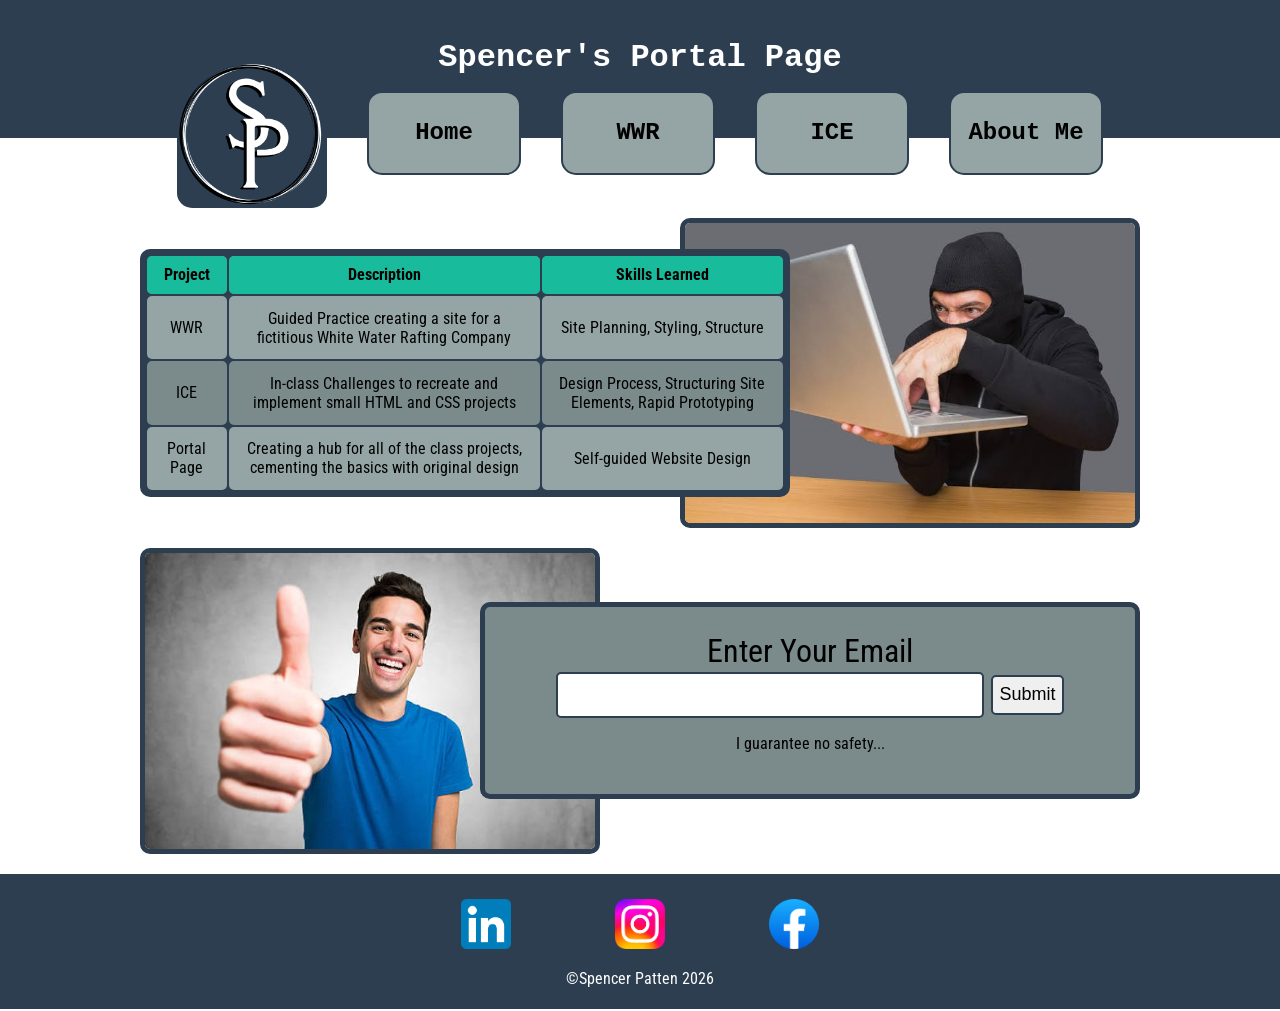
<file: index.html>
<!DOCTYPE html>
<html lang="en">
    <head>
        <meta charset="UTF-8">
        <meta name="viewport" content="width=device-width, initial-scale=1.0">
        <title>Portal Page</title>
        <link rel="stylesheet" href="styles/styles.css">
        <link rel="icon" href="images/sp.png">
        <style>
            @import url('https://fonts.googleapis.com/css2?family=Roboto+Condensed:ital,wght@0,100..900;1,100..900&display=swap');
        </style>
    </head>
    <body>
        <div id="main-container">
            <header class="portal-header">
                <h1>Spencer's Portal Page</h1>
                <nav class="portal-navbar">
                    <img src="images/sp.png" alt="My Logo" class="logo">
                    <ul>
                        <li><a href="index.html"><strong>Home</strong></a></li>
                        <li><a href="wwr/index.html"><strong>WWR</strong></a></li>
                        <li><a href="ice/index.html"><strong>ICE</strong></a></li>
                        <li><a href="about_me.html"><strong>About Me</strong></a></li>
                    </ul>
                </nav>
            </header>
            <div class="main-body">
                <div class="body-section">
                    <table class="table-left">
                        <tr>
                            <th>Project</th>
                            <th>Description</th>
                            <th>Skills Learned</th>
                        </tr>
                        <tr>
                            <td>WWR</td>
                            <td>Guided Practice creating a site for a fictitious White Water Rafting Company</td>
                            <td>Site Planning, Styling, Structure</td>
                        </tr>
                        <tr>
                            <td>ICE</td>
                            <td>In-class Challenges to recreate and implement small HTML and CSS projects</td>
                            <td>Design Process, Structuring Site Elements, Rapid Prototyping</td>
                        </tr>
                        <tr>
                            <td>Portal Page</td>
                            <td>Creating a hub for all of the class projects, cementing the basics with original design</td>
                            <td>Self-guided Website Design</td>
                        </tr>
                    </table>
                    <img src="images/hacker.jpg" alt="Stock Image of a stereotypical hacker" class="image-right">
                </div>
                <div class="body-section">
                    <img src="images/thumbs_up.jpg" alt="Person giving thumbs up" class="image-left">
                    <div  class="form-right">
                        <form id="gimmickForm">
                            <label for="email">Enter Your Email</label>
                            <br/>
                            <input type="email" id="email" name="email">
                            <input type="submit">
                        </form>
                        <p>I guarantee no safety...</p>
                    </div>
                </div>
            </div>

            <footer class="portal-footer">
                <a href="https://www.linkedin.com/in/spencer-patten-7b6288326" target="_blank"><img src="images/LinkedIn_icon.svg.webp" alt="linkedin logo"></a>
                <a href="https://www.instagram.com" target="_blank"><img src="images/Instagram_logo_2022.svg.webp" alt="instagram logo"></a>
                <a href="https://www.facebook.com" target="_blank"><img src="images/Facebook_f_logo_(2021).svg.webp" alt="facebook logo"></a>
                <p>&copy;Spencer Patten 2026</p>
            </footer>

        </div>
        <script>
            const form = document.getElementById('gimmickForm');

            form.addEventListener('submit', function(event) {
                event.preventDefault(); 
                alert('\nYour personal information successfully sold to the highest bidder!\n\nThank your for funding my college with your generous contribution.');
            });
        </script>
    </body>
</html>
</file>
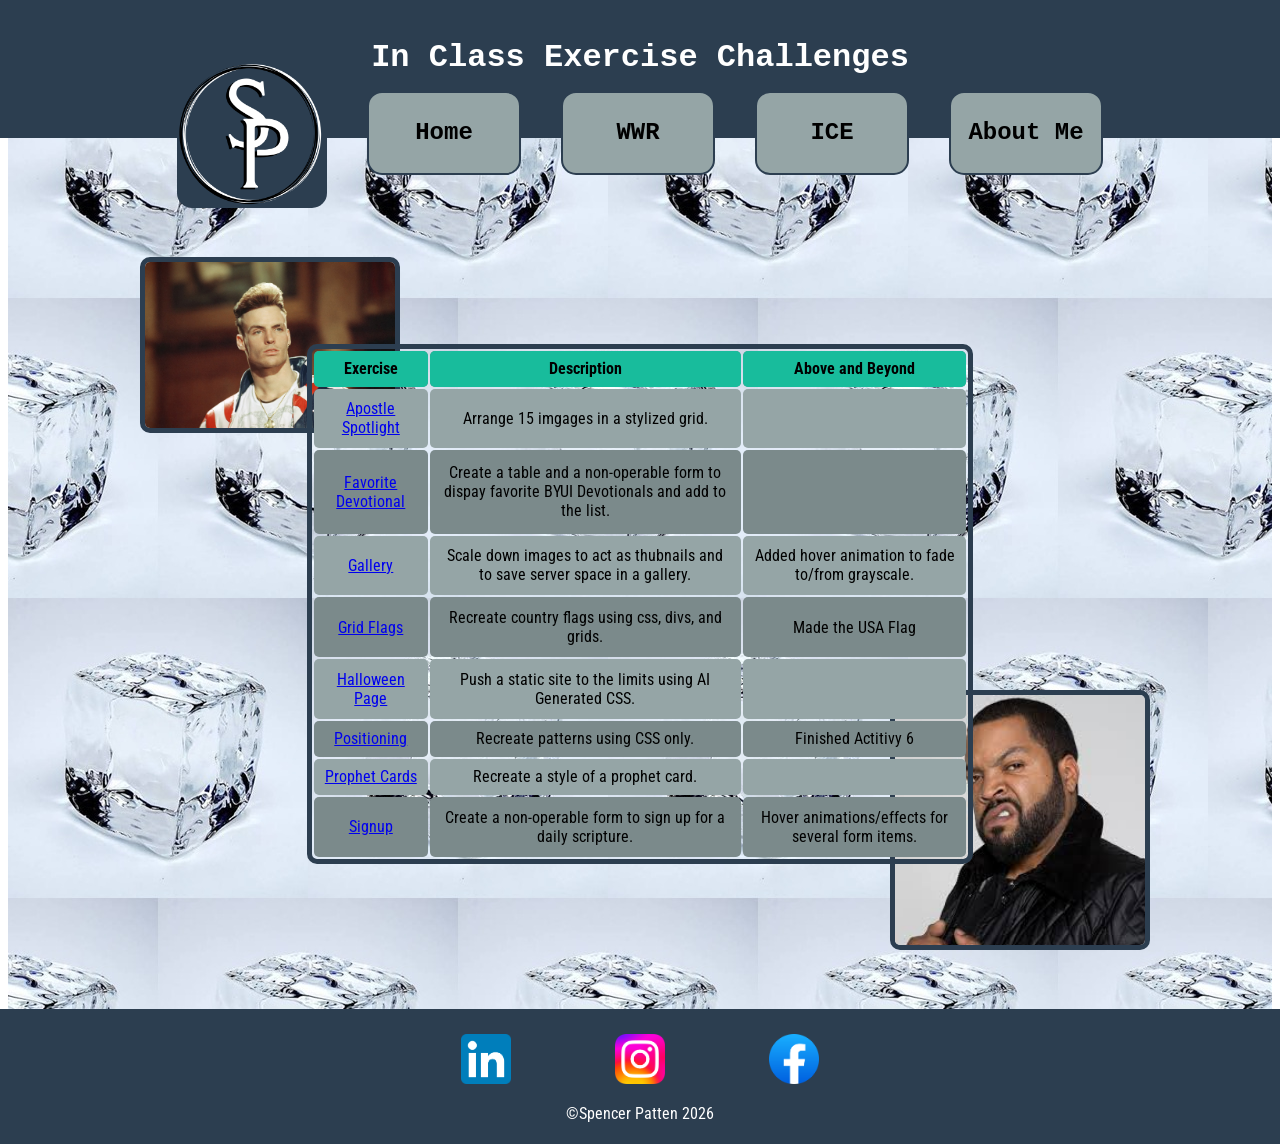
<file: ice/index.html>
<!DOCTYPE html>
<html>
<head>
    <meta charset="UTF-8">
    <meta name="viewport" content="width=device-width, initial-scale=1.0">
    <title>In Class Exercises</title>
    <link rel="stylesheet" href="styles/styles.css">
    <link rel="stylesheet" href="../styles/styles.css">
    <link rel="icon" href="../images/sp.png">
    <style>
        @import url('https://fonts.googleapis.com/css2?family=Roboto+Condensed:ital,wght@0,100..900;1,100..900&display=swap');
    </style>
</head>
<body>
    <div id="ice-cube-spam">
        <div id="main-container">
            <header class="portal-header">
                <h1>In Class Exercise Challenges</h1>
                <nav class="portal-navbar">
                    <img src="../images/sp.png" alt="My Logo" class="logo">
                    <ul>
                        <li><a href="../index.html"><strong>Home</strong></a></li>
                        <li><a href="../wwr/index.html"><strong>WWR</strong></a></li>
                        <li><a href="index.html"><strong>ICE</strong></a></li>
                        <li><a href="../about_me.html"><strong>About Me</strong></a></li>
                    </ul>
                </nav>
            </header>
    
            <div class="main-body">
                <br>
                <div class="ice-section">
                    <img src="../images/vanilla_ice_the_rapper.jpg" alt="An ice cube" class="ice-top-right">
                    <table class="ice-table">
                        <tr>
                            <th>Exercise</th>
                            <th>Description</th>
                            <th>Above and Beyond</th>
                        </tr>
                        <tr>
                            <td><a href="apostle_spotlight/apostles.html" target="_blank">Apostle Spotlight</a></td>
                            <td>Arrange 15 imgages in a stylized grid.</td>
                            <td></td>
                        </tr>
                        <tr>
                            <td><a href="favorite_devo/favdevo.html" target="_blank">Favorite Devotional</a></td>
                            <td>Create a table and a non-operable form to dispay favorite BYUI Devotionals and add to the list.</td>
                            <td></td>
                        </tr>
                        <tr>
                            <td><a href="gallery/gallery.html" target="_blank">Gallery</a></td>
                            <td>Scale down images to act as thubnails and to save server space in a gallery.</td>
                            <td>Added hover animation to fade to/from grayscale.</td>
                        </tr>
                        <tr>
                            <td><a href="grid_flags/flags.html" target="_blank">Grid Flags</a></td>
                            <td>Recreate country flags using css, divs, and grids.</td>
                            <td>Made the USA Flag</td>
                        </tr>
                        <tr>
                            <td><a href="halloween/index.html" target="_blank">Halloween Page</a></td>
                            <td>Push a static site to the limits using AI Generated CSS.</td>
                            <td></td>
                        </tr>
                        <tr>
                            <td><a href="positioning/positioning.html" target="_blank">Positioning</a></td>
                            <td>Recreate patterns using CSS only.</td>
                            <td>Finished Actitivy 6</td>
                        </tr>
                        <tr>
                            <td><a href="prophet_cards/oaks.html" target="_blank">Prophet Cards</a></td>
                            <td>Recreate a style of a prophet card.</td>
                            <td></td>
                        </tr>
                        <tr>
                            <td><a href="signup/signup.html" target="_blank">Signup</a></td>
                            <td>Create a non-operable form to sign up for a daily scripture.</td>
                            <td>Hover animations/effects for several form items.</td>
                        </tr>
                    </table>
                    <img src="../images/ice_cube_the_rapper.jpg" alt="Ice Cube the rapper" class="ice-bottom-left">
                </div>
                <br>
            </div>
            <footer class="portal-footer">
                <a href="https://www.linkedin.com/in/spencer-patten-7b6288326" target="_blank"><img src="../images/LinkedIn_icon.svg.webp" alt="linkedin logo"></a>
                <a href="https://www.instagram.com" target="_blank"><img src="../images/Instagram_logo_2022.svg.webp" alt="instagram logo"></a>
                <a href="https://www.facebook.com" target="_blank"><img src="../images/Facebook_f_logo_(2021).svg.webp" alt="facebook logo"></a>
                <p>&copy;Spencer Patten 2026</p>
            </footer>
        </div>
    </div>
</body>
</html>
</file>
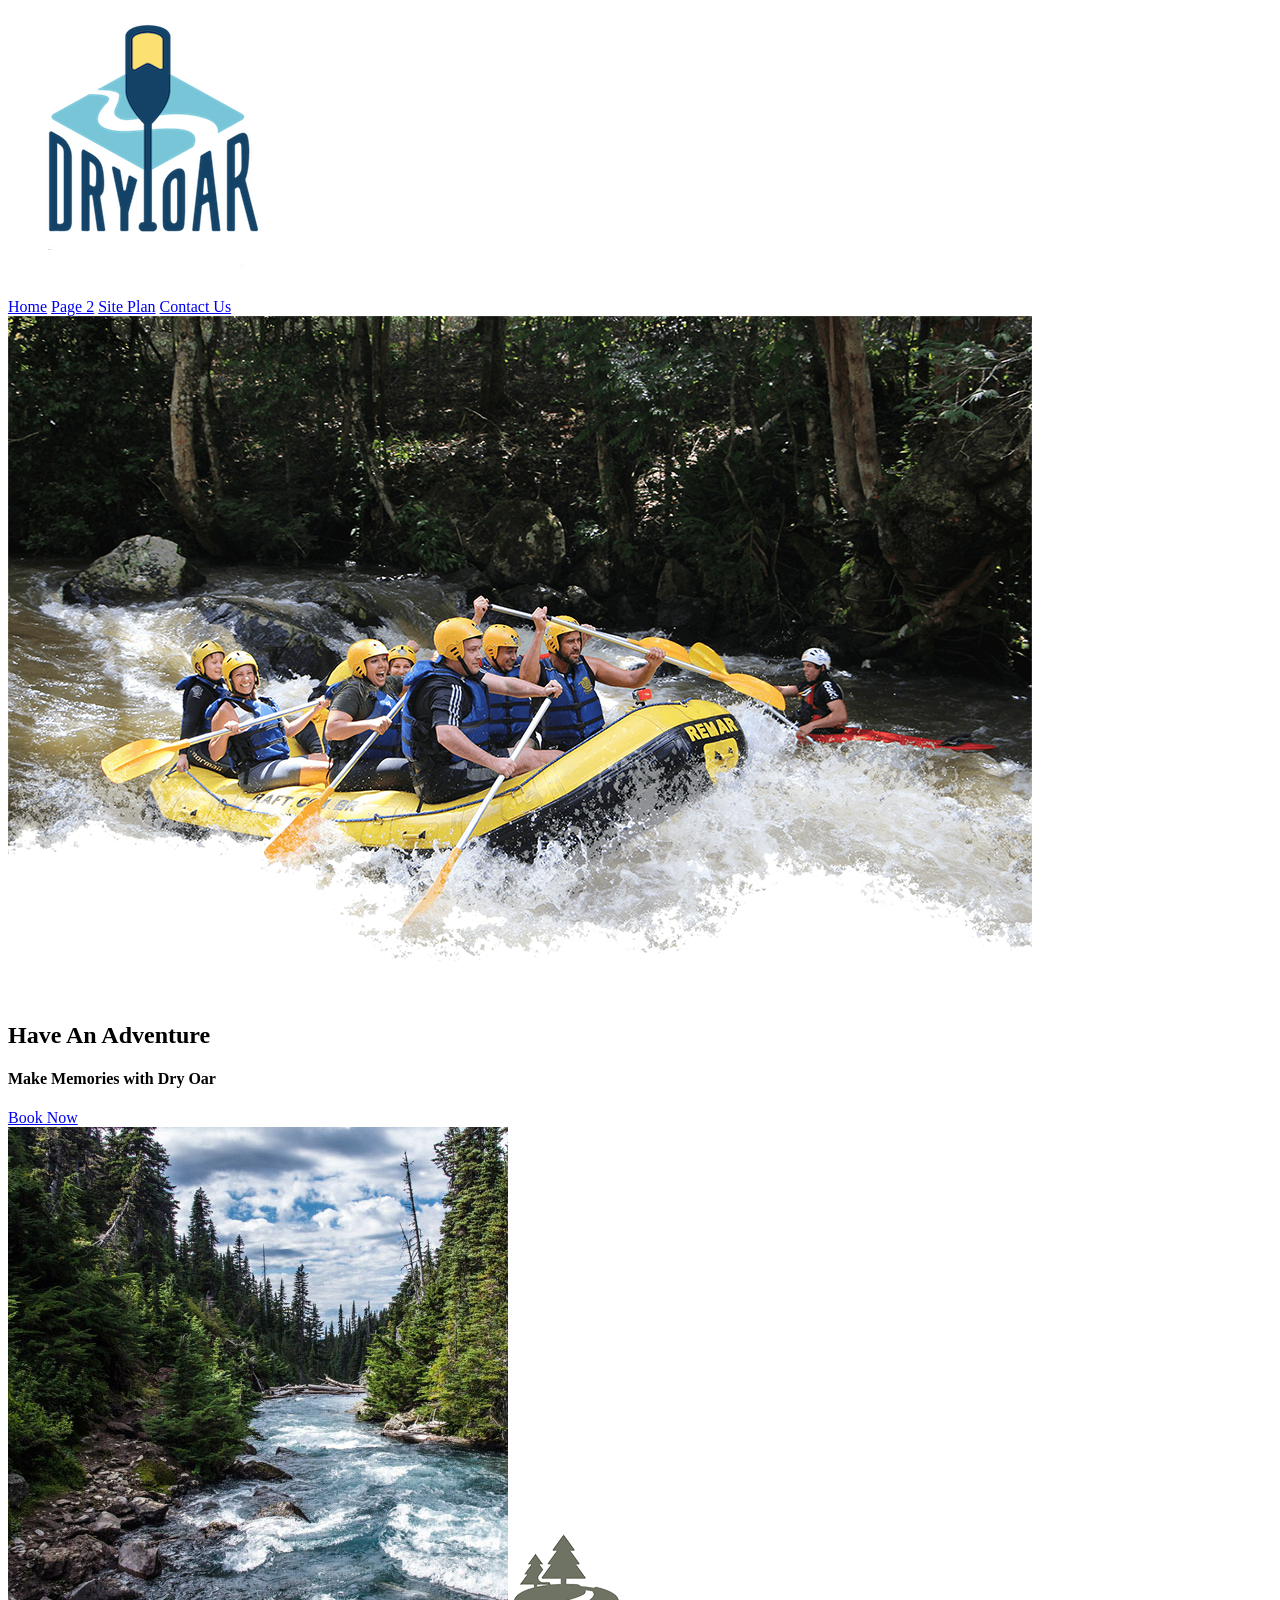
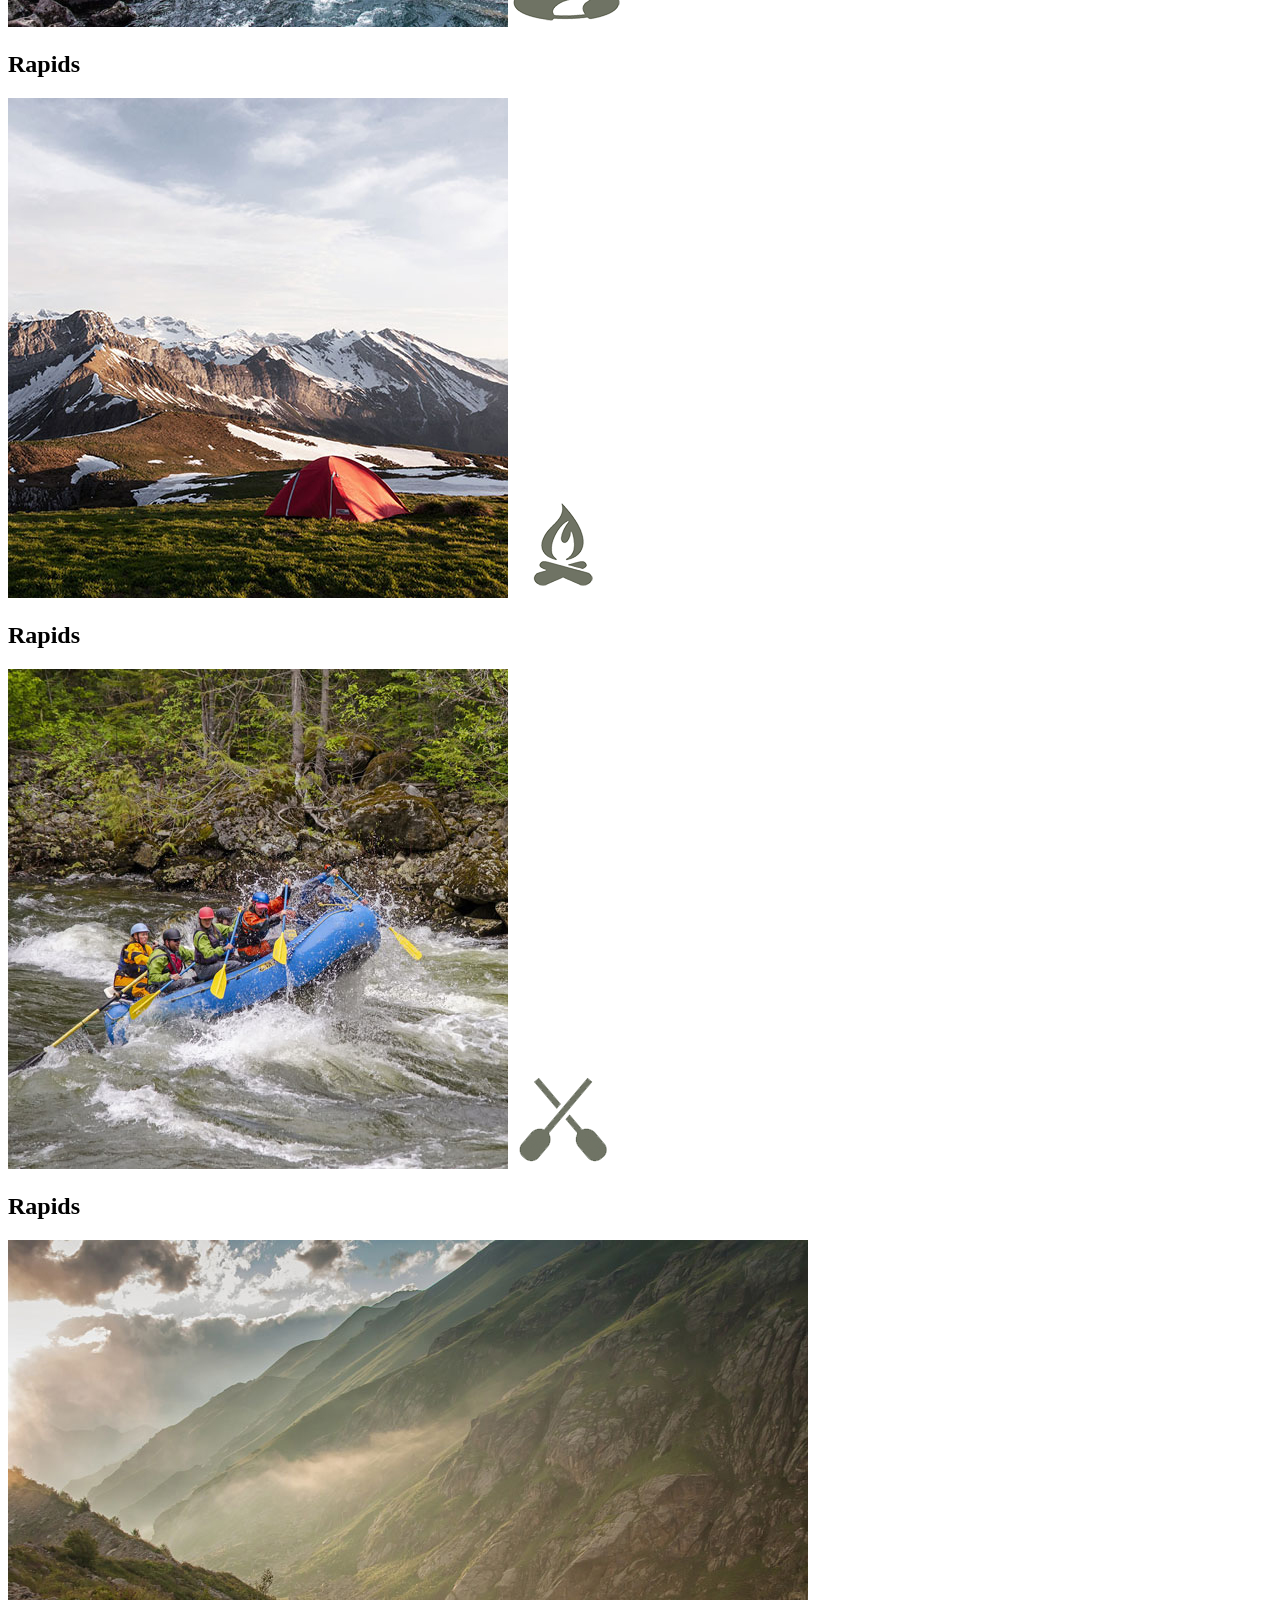
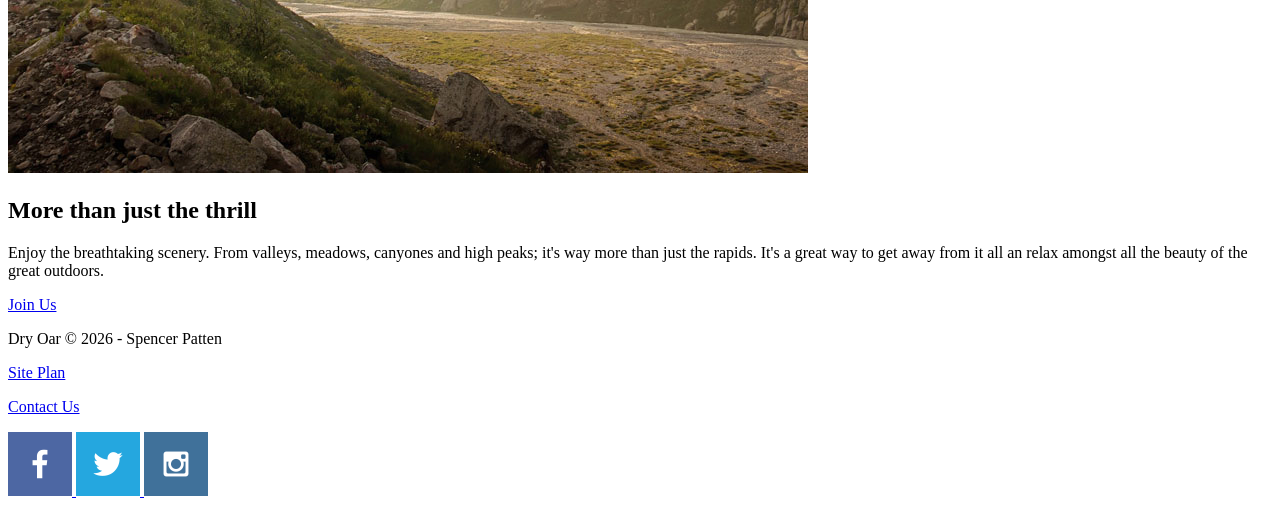
<file: wwr/index.html>
<!DOCTYPE html>
<html lang="en">
<head>
    <meta charset="UTF-8">
    <meta name="viewport" content="width=device-width, initial-scale=1.0">
    <title>White Water Rafting</title>
    <link rel="stylesheet" href="styles/style.css">
</head>
<body>
    <div id="content">
        <header>
            <a href="index.html" id="logo_link">
                <img class="logo" src="images/logo.png" alt="Dry Oar Logo">
            </a>
            <nav>
                <a href="index.html">Home</a>
                <a href="#">Page 2</a>
                <a href="site-plan-rafting.html">Site Plan</a>
                <a href="contactus.html">Contact Us</a>
            </nav>
        </header>
        <div id="hero">
            <div id="hero-box">
                <img id="hero-img" src="images/hero.png" alt="People Enjoying Rafting">
            </div>
            <section id="hero-msg">
                <h1 class="home-title">Have An Adventure</h1>
                <h4>Make Memories with Dry Oar</h4>
                <div class="button-box">
                    <a class="book" href="contactus.html">Book Now</a>
                </div>
            </section>
        </div>
        <main class="home-grid">
            <section class="rivers-card">
                <img class="card-img" src="images/rivers.jpg" alt="river in forest">
                <img class="icon" src="images/river_icon.png" alt="river icon">
                <h2>Rapids</h2>
            </section>
            <section class="camping-card">
                <img class="card-img" src="images/camping.jpg" alt="tent in mountains">
                <img class="icon" src="images/fire_icon.png" alt="fire icon">
                <h2>Rapids</h2>
            </section>
            <section class="rapids-card">
                <img class="card-img" src="images/rapids.jpg" alt="rafting boat">
                <img class="icon" src="images/oars.png" alt="oars icon">
                <h2>Rapids</h2>
            </section>
            <img class="mountains" src="images/mountains.jpg" alt="Misty mountains">
            <section class="msg">
                <h2>More than just the thrill</h2>
                <p>Enjoy the breathtaking scenery. From valleys, meadows, canyones and high peaks; it's way more than just the rapids. It's a great way to get away from it all an relax amongst all the beauty of the great outdoors.</p>
                <a class="join" href="rivers.html">Join Us</a>
            </section>
        </main>
        <footer>
            <p>Dry Oar &copy; 2026 - Spencer Patten</p>
            <p><a href="site-plan-rafting.html">Site Plan</a></p>
            <p><a href="contactus.html">Contact Us</a></p>
            <div class="social">
                <a href="https://facebook.com" target="_blank">
                    <img src="images/facebook.png" alt="fb icon">
                </a>
                <a href="https://twitter.com" target="_blank">
                    <img src="images/twitter.png" alt="twitter icon">
                </a>
                <a href="https://instagram.com" target="_blank">
                    <img src="images/instagram.png" alt="instagram icon">
                </a>
            </div>
        </footer>
    </div>
</body>
</html>
</file>
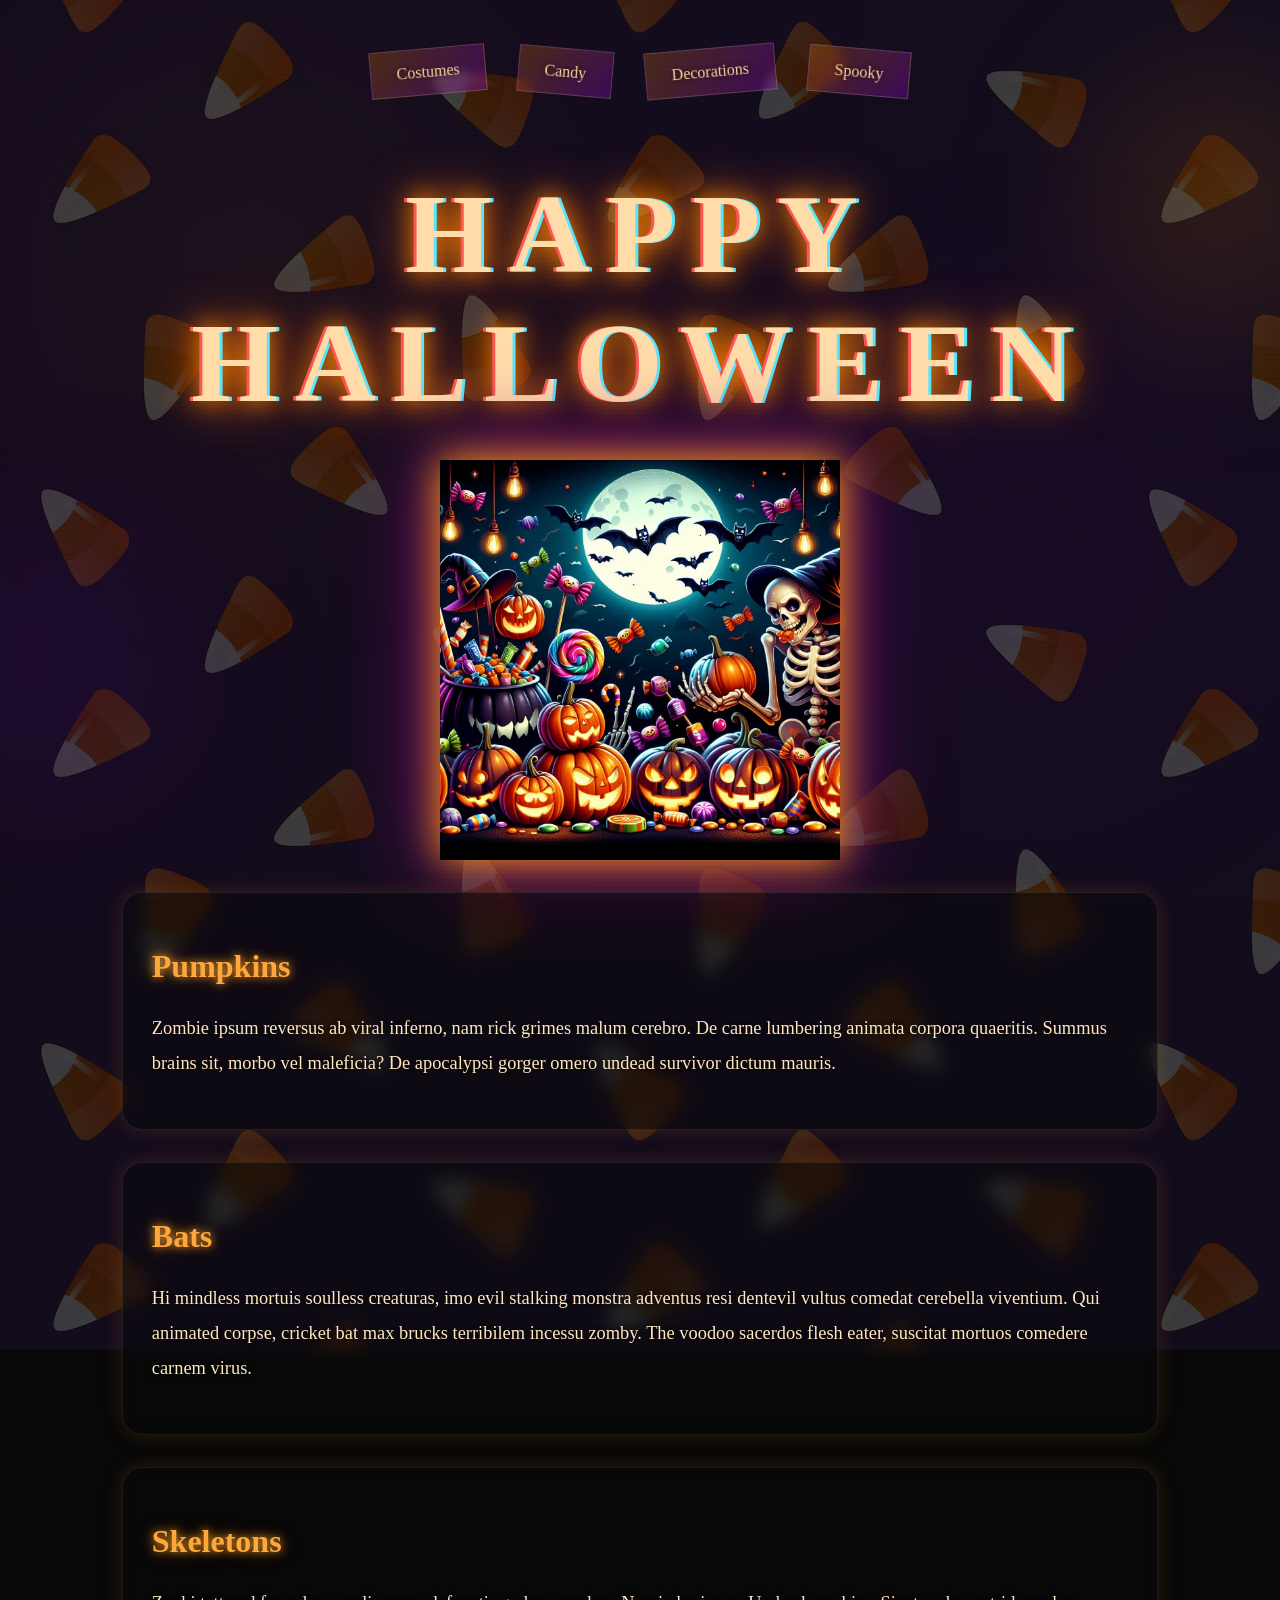
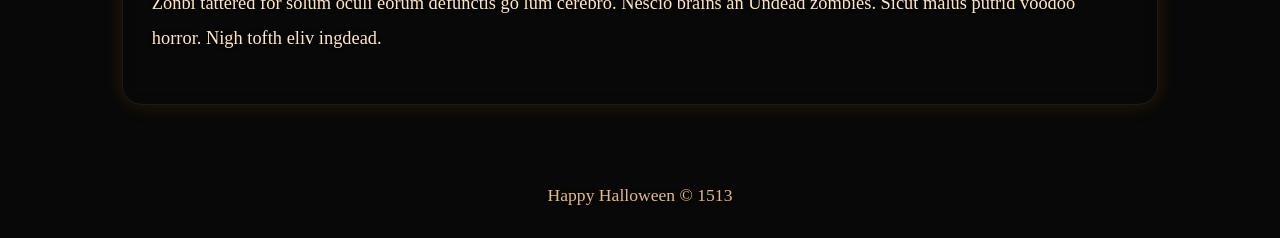
<file: ice/halloween/index.html>
<!-- For this activity you are not allowed to change
 the HTML code, only the CSS -->

<!DOCTYPE html>
<html lang="en">

<head>
    <meta charset="UTF-8">
    <meta name="viewport" content="width=device-width, initial-scale=1.0">
    <title>Document</title>
    <link rel="stylesheet" href="styles/styles.css">
</head>

<body>
    <div id="wrapper">
        <header>
            <nav>
                <ul>
                    <li>Costumes</li>
                    <li>Candy</li>
                    <li>Decorations</li>
                    <li>Spooky</li>
                </ul>
            </nav>
        </header>
        <main>
            <h1>Happy Halloween</h1>
            <img src="images/halloween.png">
            <section>
                <h2>Pumpkins</h2>
                <p>Zombie ipsum reversus ab viral inferno, nam rick grimes
                    malum cerebro. De carne lumbering animata corpora quaeritis.
                    Summus brains sit​​, morbo vel maleficia? De apocalypsi gorger
                    omero undead survivor dictum mauris. </p>
            </section>
            <section>
                <h2>Bats</h2>
                <p>Hi mindless mortuis soulless
                    creaturas, imo evil stalking monstra adventus resi dentevil vultus
                    comedat cerebella viventium. Qui animated corpse, cricket bat max
                    brucks terribilem incessu zomby. The voodoo sacerdos flesh eater,
                    suscitat mortuos comedere carnem virus.</p>
            </section>
            <section>
                <h2>Skeletons</h2>
                <p>Zonbi tattered for solum oculi
                    eorum defunctis go lum cerebro. Nescio brains an Undead zombies. Sicut
                    malus putrid voodoo horror. Nigh tofth eliv ingdead.</p>
            </section>
        </main>
        <footer>
            Happy Halloween &copy; 1513
        </footer>
    </div>
</body>

</html>
</file>
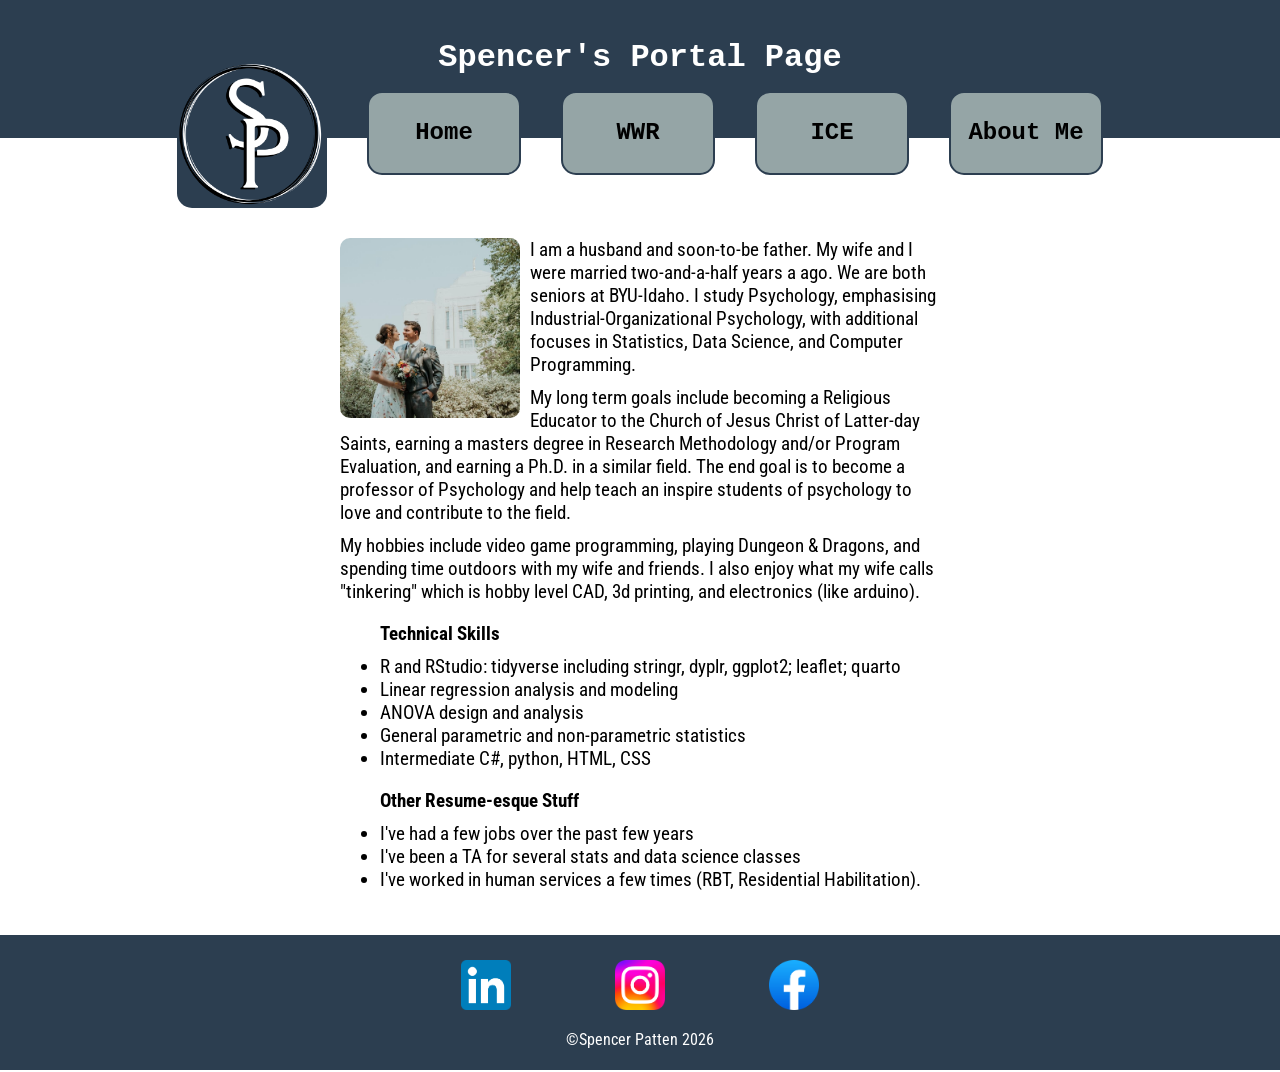
<file: about_me.html>
<!DOCTYPE html>
<html lang="en">
    <head>
        <meta charset="UTF-8">
        <meta name="viewport" content="width=device-width, initial-scale=1.0">
        <title>About Me</title>
        <link rel="stylesheet" href="styles/styles.css">
        <link rel="icon" href="images/sp.png">
        <style>
            @import url('https://fonts.googleapis.com/css2?family=Roboto+Condensed:ital,wght@0,100..900;1,100..900&display=swap');
        </style>
    </head>
    <body>
        <div id="main-container">
            <header class="portal-header">
                <h1>Spencer's Portal Page</h1>
                <nav class="portal-navbar">
                    <img src="images/sp.png" alt="My Logo" class="logo">
                    <ul>
                        <li><a href="index.html"><strong>Home</strong></a></li>
                        <li><a href="wwr/index.html"><strong>WWR</strong></a></li>
                        <li><a href="ice/index.html"><strong>ICE</strong></a></li>
                        <li><a href="about_me.html"><strong>About Me</strong></a></li>
                    </ul>
                </nav>
            </header>
            
            <div id="about-me-body">
                <img src="images/me_n_wifey.jpg" alt="A couple">
                <p>I am a husband and soon-to-be father. My wife and I were married two-and-a-half years a ago. We are both seniors at BYU-Idaho. I study Psychology, emphasising Industrial-Organizational Psychology, with additional focuses in Statistics, Data Science, and Computer Programming.</p>
                <p>My long term goals include becoming a Religious Educator to the Church of Jesus Christ of Latter-day Saints, earning a masters degree in Research Methodology and/or Program Evaluation, and earning a Ph.D. in a similar field. The end goal is to become a professor of Psychology and help teach an inspire students of psychology to love and contribute to the field.</p>
                <p>My hobbies include video game programming, playing Dungeon & Dragons, and spending time outdoors with my wife and friends. I also enjoy what my wife calls "tinkering" which is hobby level CAD, 3d printing, and electronics (like arduino).</p>
                <ul>
                    <p><strong>Technical Skills</strong></p>
                    <li>R and RStudio: tidyverse including stringr, dyplr, ggplot2; leaflet; quarto</li>
                    <li>Linear regression analysis and modeling</li>
                    <li>ANOVA design and analysis</li>
                    <li>General parametric and non-parametric statistics</li>
                    <li>Intermediate C#, python, HTML, CSS</li>
                </ul>
                <ul>
                    <p><strong>Other Resume-esque Stuff</strong></p>
                    <li>I've had a few jobs over the past few years</li>
                    <li>I've been a TA for several stats and data science classes</li>
                    <li>I've worked in human services a few times (RBT, Residential Habilitation).</li>
                </ul>
            </div>

            <footer class="portal-footer">
                <a href="https://www.linkedin.com/in/spencer-patten-7b6288326" target="_blank"><img src="images/LinkedIn_icon.svg.webp" alt="linkedin logo"></a>
                <a href="https://www.instagram.com" target="_blank"><img src="images/Instagram_logo_2022.svg.webp" alt="instagram logo"></a>
                <a href="https://www.facebook.com" target="_blank"><img src="images/Facebook_f_logo_(2021).svg.webp" alt="facebook logo"></a>
                <p>&copy;Spencer Patten 2026</p>
            </footer>

        </div>


    </body>
</html>
</file>
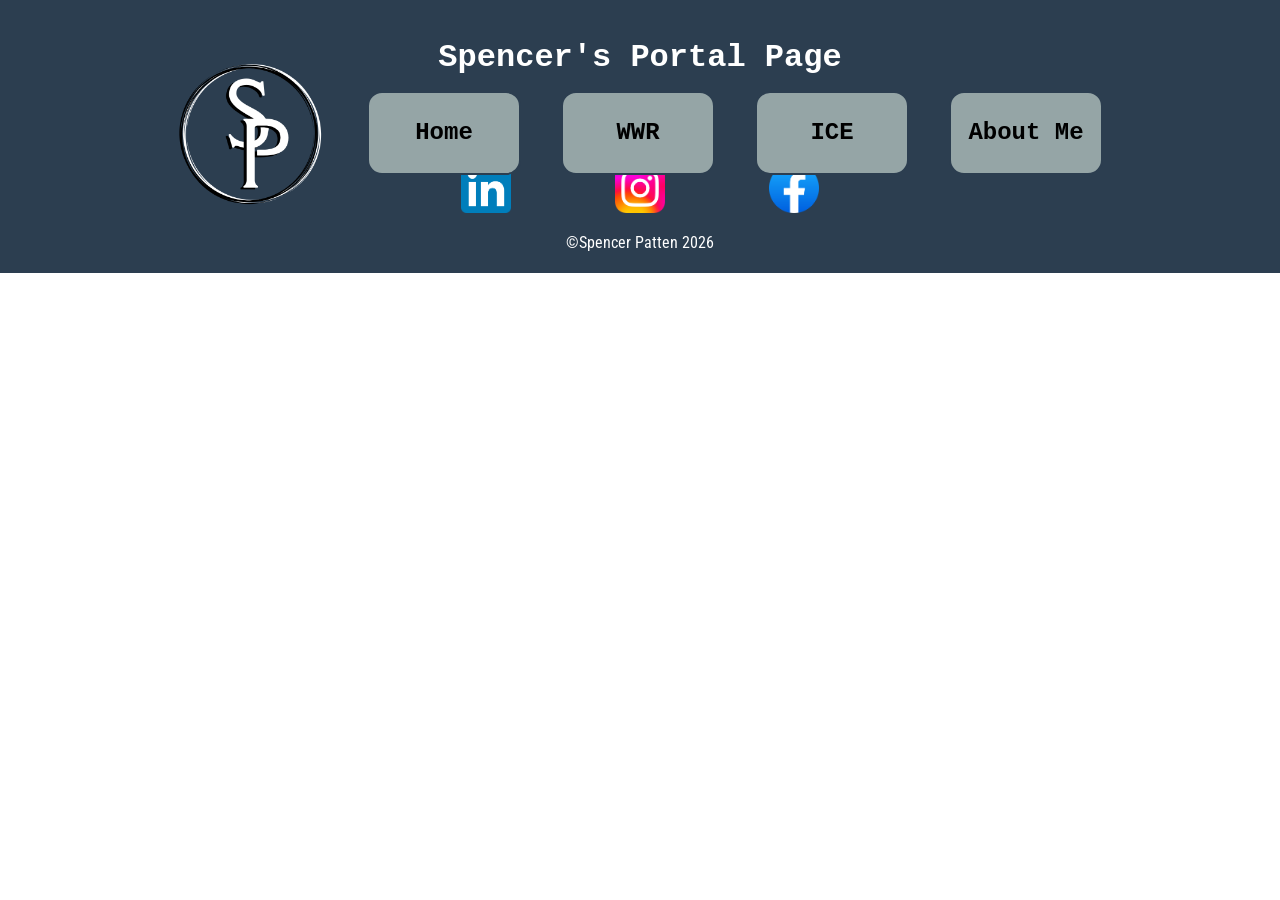
<file: template.html>
<!DOCTYPE html>
<html lang="en">
    <head>
        <meta charset="UTF-8">
        <meta name="viewport" content="width=device-width, initial-scale=1.0">
        <title>Portal Page</title>
        <link rel="stylesheet" href="styles/styles.css">
        <link rel="icon" href="images/sp.png">
        <style>
            @import url('https://fonts.googleapis.com/css2?family=Roboto+Condensed:ital,wght@0,100..900;1,100..900&display=swap');
        </style>
    </head>
    <body>
        <div id="main-container">
            <header class="portal-header">
                <h1>Spencer's Portal Page</h1>
                <nav class="portal-navbar">
                    <img src="images/sp.png" alt="My Logo" class="logo">
                    <ul>
                        <li><a href="index.html"><strong>Home</strong></a></li>
                        <li><a href="wwr/index.html"><strong>WWR</strong></a></li>
                        <li><a href="ice/index.html" target="_blank"><strong>ICE</strong></a></li>
                        <li><a href="about_me.html"><strong>About Me</strong></a></li>
                    </ul>
                </nav>
            </header>



            
            <footer class="portal-footer">
                <a href="https://www.linkedin.com/in/spencer-patten-7b6288326" target="_blank"><img src="images/LinkedIn_icon.svg.webp" alt="linkedin logo"></a>
                <a href="https://www.instagram.com" target="_blank"><img src="images/Instagram_logo_2022.svg.webp" alt="instagram logo"></a>
                <a href="https://www.facebook.com" target="_blank"><img src="images/Facebook_f_logo_(2021).svg.webp" alt="facebook logo"></a>
                <p>&copy;Spencer Patten 2026</p>
            </footer>

        </div>


    </body>
</html>
</file>
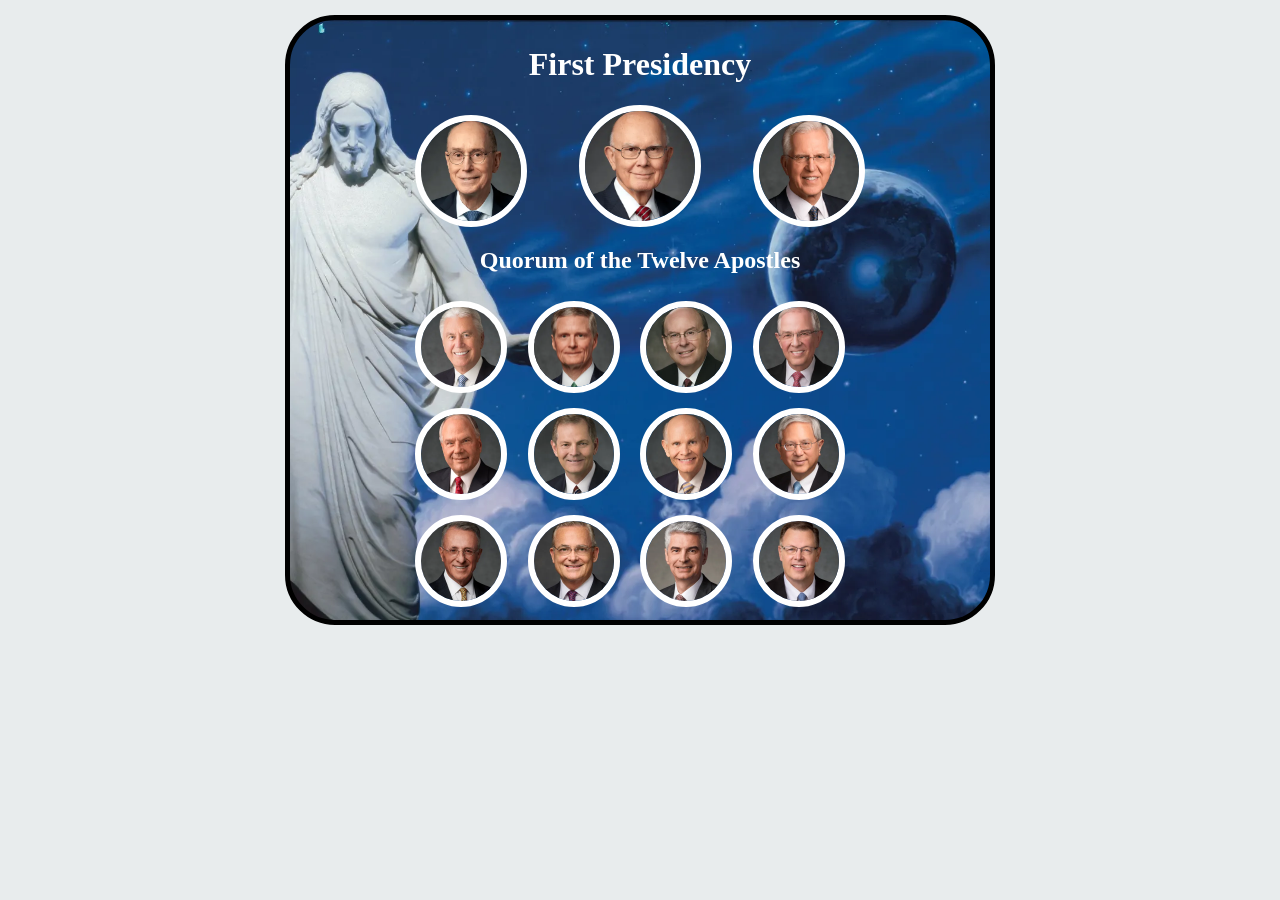
<file: ice/apostle_spotlight/apostles.html>
<!DOCTYPE html>
<html lang="en">
<head>
    <meta charset="UTF-8">
    <meta name="viewport" content="width=device-width, initial-scale=1.0">
    <title>Apostles Spotlights</title>
    <style>
        /* Insert styles here */
        #wrapper {
            border: 5px solid #000000;
            border-radius: 50px;
            margin: 15px auto;
            width: 450px;
            background: url("images/christus.webp");
            background-size: cover;
            background-position-x: -250px ;
            padding: 5px 125px;
            text-align: center;
            color: #ffffff;
        }   

        #fp-row {
            display: flex;
            justify-content:space-between;
        }
        
        #q12-grid {
            display: grid;
            grid-template-columns: repeat(4, 1fr);
        }

        #q12-grid img {
            width: 80px;
            height: 80px;
            border: 6px solid #ffffff;
            border-radius: 100%;
            object-fit: cover;
            margin: 7.5px 0px;
        }  

        .first-p {
            width: 100px;
            height: 100px;
            border: 6px solid #ffffff;
            border-radius: 100%;
            object-fit: cover;
            margin: 10px 0px 0px 0px;   
        }

        .pres {
            width: 110px;
            height: 110px;
            border: 6px solid #ffffff;
            border-radius: 100%;
            object-fit: cover;
        }

    </style>
</head>
<body style="background-color: #E8ECED;">
    <!-- Insert HTML elements here -->

    <div id="wrapper">
        <h1>First Presidency</h1>
        <div id="fp-row">
            <!-- FP Pics-->
             <img src="images/eyring.webp" alt="President Henry B. Eyring" class="first-p">
             <img src="images/oaks.webp" alt="President Dallin H. Oaks" class="pres">
             <img src="images/christofferson.webp" alt="President D. Todd Christofferson" class="first-p">
        </div>
        <h2>Quorum of the Twelve Apostles</h2>
        <div id="q12-grid">
             <img src="images/uchtdorf.webp" alt="President Dieter F. Uchtdorf">
             <img src="images/bednar.webp" alt="Elder David A. Bednar">
             <img src="images/cook.webp" alt="Elder Quentin L. Cook">
             <img src="images/anderson.webp" alt="Elder Neil L. Anderson">
             <img src="images/rasband.webp" alt="Elder Ronald A. Rasband">
             <img src="images/stevenson.webp" alt="Elder Gary E. Stevenson">
             <img src="images/renlund.webp" alt="Elder Dale G. Renlund">
             <img src="images/gong.webp" alt="Elder Gerrit W. Gong">
             <img src="images/soares.webp" alt="Elder Ulisses S. Soares">
             <img src="images/kearon.webp" alt="Elder Patrick W. Kearon">
             <img src="images/causse.webp" alt="Gerald Causse">
             <img src="images/gilbert.webp" alt="Elder Clark G. Gilbert">

        </div>
    </div>
</body>
</html>
</file>
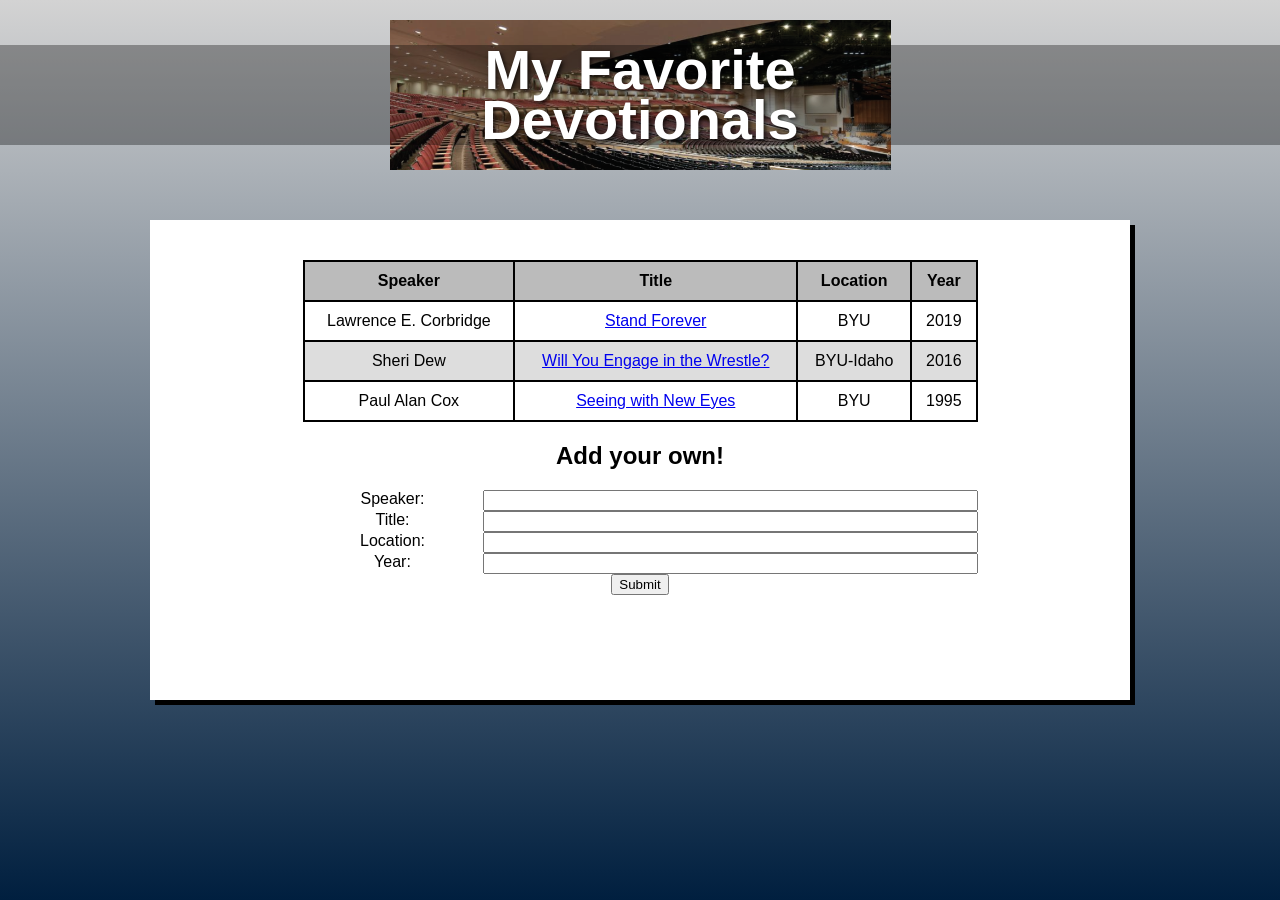
<file: ice/favorite_devo/favdevo.html>
<!DOCTYPE html>
<html lang="en">
<head>
  <meta charset="UTF-8" />
  <meta name="viewport" content="width=device-width, initial-scale=1.0"/>
  <title>My Favorite Devotionals</title>
  <link rel="stylesheet" href="styles/styles.css" />
</head>
<body>
  <div class="container">
    <header class="header">
      <div class="header-image">
        <h1>My Favorite<br>Devotionals</h1>
      </div>
    </header>
    <main>
      <div class="content-box">
        <!-- Add your devotional content here -->
         
        <table>
          <tr>
            <th>Speaker</th>
            <th>Title</th>
            <th>Location</th>
            <th>Year</th>
          </tr>
          <tr>
            <td>Lawrence E. Corbridge</td>
            <td><a href="https://speeches.byu.edu/talks/lawrence-e-corbridge/stand-for-ever/" target="_blank">Stand Forever</a></td>
            <td>BYU</td>
            <td>2019</td>
          </tr>
          <tr>
            <td>Sheri Dew</td>
            <td><a href="https://www.byui.edu/speeches/sheri-dew/will-you-engage-in-the-wrestle" target="_blank">Will You Engage in the Wrestle?</a></td>
            <td>BYU-Idaho</td>
            <td>2016</td>
          </tr>
          <tr>
            <td>Paul Alan Cox</td>
            <td><a href="https://speeches.byu.edu/talks/paul-alan-cox/seeing-new-eyes/" target="_blank">Seeing with New Eyes</a></td>
            <td>BYU</td>
            <td>1995</td>
          </tr>
        </table>
        <h2>Add your own!</h2>
        <form>
          <div class="input-grid">
            <label for="speaker">Speaker:</label>
            <input type="text" name="speaker">
            <label for="title">Title:</label>
            <input type="text" name="title">
            <label for="location">Location:</label>
            <input type="text" name="location">
            <label for="year">Year:</label>
            <input type="text" name="year">
          </div>
          <input type="submit" value="Submit">
        </form>

      </div>
    </main>
  </div>
</body>
</html>
</file>
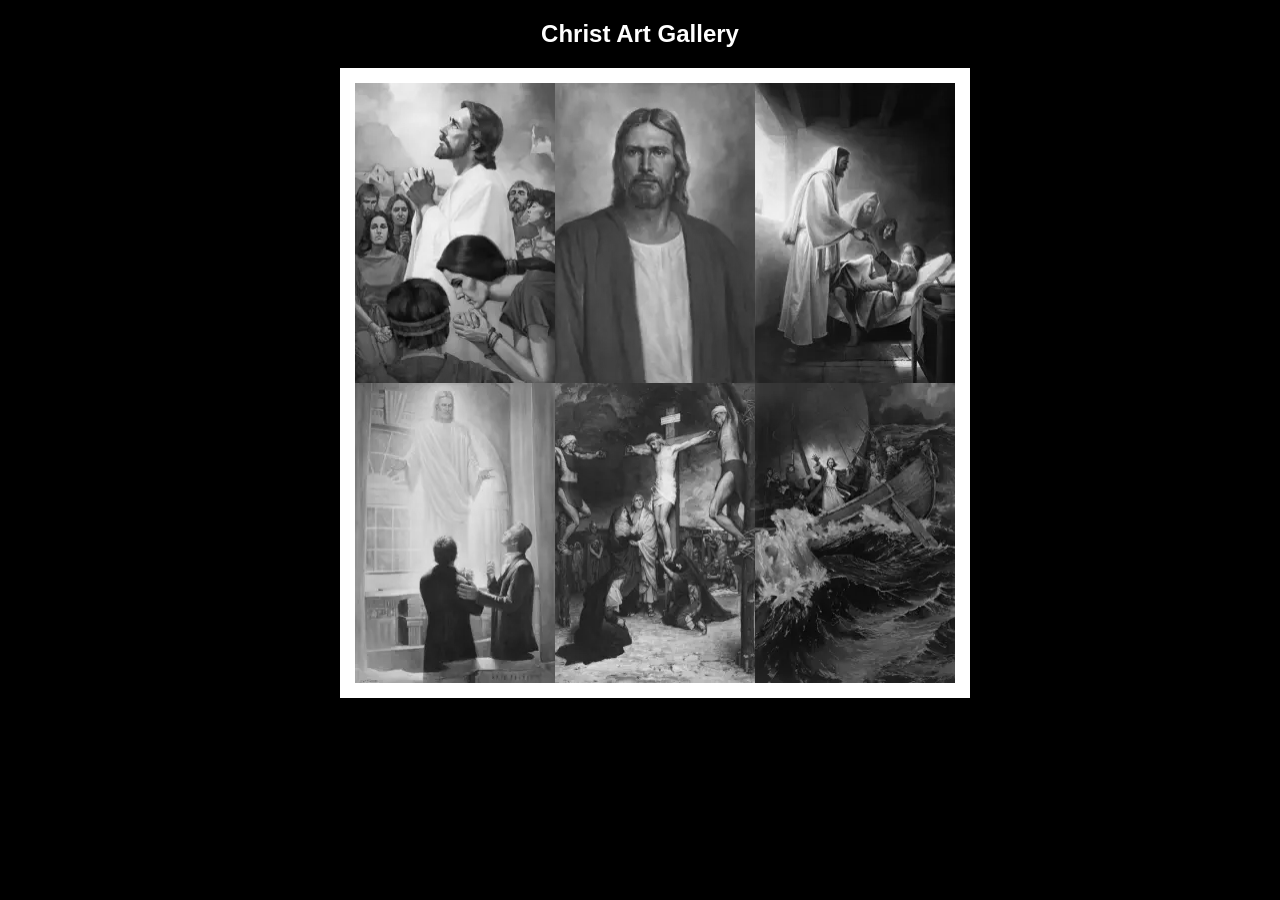
<file: ice/gallery/gallery.html>
<!DOCTYPE html>
<html lang="en">
<head>
    <meta charset="UTF-8">
    <meta name="viewport" content="width=device-width, initial-scale=1.0">
    <title>Images of Christ</title>
    <style>
        body {
            background: black;
        }
        #wrapper{
            width: 600px;
            margin: 0 auto;
        }
        nav {
            color: white;
            text-align: center;
            font-family: Haettenschweiler, 'Arial Narrow Bold', sans-serif;
        }
        #gallery{
            display: grid;
            grid-template-columns: 200px 200px 200px;
            border: 15px solid rgb(255, 255, 255);
            width: 100%;
            background-color: #ddd;
            background-image:
                linear-gradient(45deg, #ccc 26%, transparent 26%), 
                linear-gradient(135deg, #ccc 26%, transparent 26%),
                linear-gradient(45deg, transparent 75%, #ccc 75%),
                linear-gradient(135deg, transparent 75%, #ccc 75%);
            background-size: 20px 20px; /* Must be a square */
            background-position: 0 0, 10px 0, 10px -10px, 0px 10px; 
            
        }
        #gallery a {
            cursor: url('images/christus.png'), pointer;
        }
        #gallery img {
            width: 200px; 
            height: 300px;

            filter: grayscale(100%);
            display:block;
            transition: filter 0.4s ease-in-out;
        }
        #gallery img:hover{
            filter: grayscale(0%);
            transition: filter 0.4s ease-in-out;
        }
    </style>
</head>
<body>
    <div id="wrapper">
        <nav>
            <h1>Christ Art Gallery</h1>
        </nav>
        <main>
            <div id="gallery">
                <a href="images/big/img1.webp"><img src="images/small/img1.webp" alt="Christ praying with the Nephites" ></a>
                <a href="images/big/img2.webp"><img src="images/small/img2.webp" alt="Jesus the Christ" ></a>
                <a href="images/big/img3.webp"><img src="images/small/img3.webp" alt="Jesus Raising the Daughter of Jairus" ></a>
                <a href="images/big/img4.webp"><img src="images/small/img4.webp" alt="The Lord Appears in the Kirtland Temple" ></a>
                <a href="images/big/img5.webp"><img src="images/small/img5.webp" alt="Crucifixion of Jesus Christ" ></a>
                <a href="images/big/img6.webp"><img src="images/small/img6.webp" alt="Jesus Calms the Storm" ></a>
            </div>
        </main>
    </div>
</body>
</html>
</file>
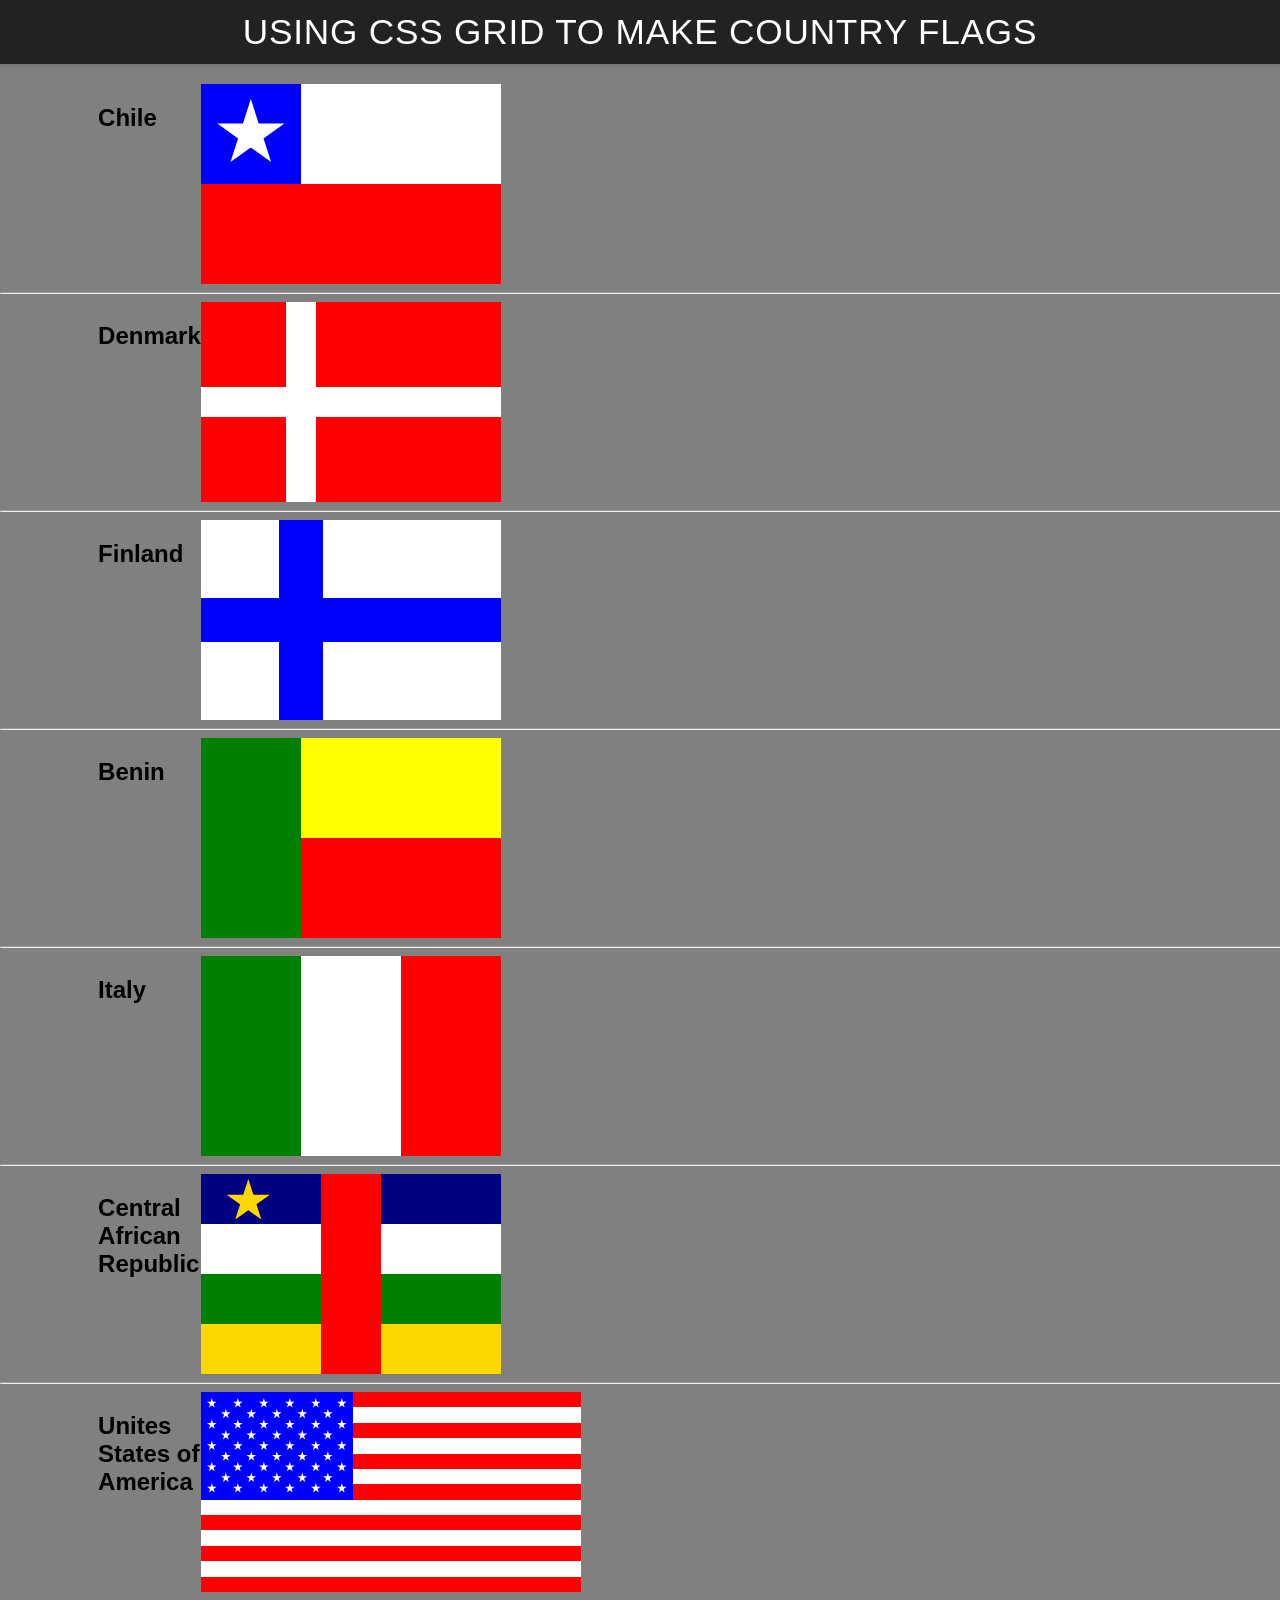
<file: ice/grid_flags/flags.html>
<!DOCTYPE html>
<html lang="en">

<head>
    <meta charset="UTF-8">
    <meta name="viewport" content="width=device-width, initial-scale=1.0">
    <title>Flag</title>
    <style>
        body {
            margin: 0;
            font-family: 'Helvetica Neue', sans-serif;
            background: gray;
        }

        header {
            background: #222;
            color: #fff;
            padding: 0.75rem 1.5rem;
            display: flex;
            align-items: center;
            justify-content: center;
            font-size: 1.1rem;
            letter-spacing: 0.05rem;
            text-transform: uppercase;
            box-shadow: 0 2px 4px rgba(0, 0, 0, 0.1);
        }

        header h1 {
            margin: 0;
            font-weight: 400;
        }
        main {
            display: grid;
            grid-template-columns: .1fr .1fr 1fr .1fr;
            margin-top: 20px;
        }
        hr {
            width: 100%;
            grid-column: 1 / 5;
        }
        h2 {
            grid-column: 2/3;
        }

        #blue {
            background: blue;
            grid-column: 1 / 2;
            display: grid;
            align-items: center;
            justify-items: center;
        }

        #white {
            background: white;
            grid-column: 2 / 4;
        }

        #red {
            background: red;
            grid-column: 1 / 4;
        }

        #chile {
            display: grid;
            grid-template-columns: 1fr 1fr 1fr;
            grid-template-rows: 1fr 1fr;
            height: 200px;
            width: 300px;
        }

        .star {
            width: 70px;
            aspect-ratio: 1;
            background: white;
            clip-path: polygon(50% 0, 79% 90%, 2% 35%, 98% 35%, 21% 90%);
        }

        #denmark {
            display: grid;
            grid-template-columns: 1fr 2fr;
            grid-template-rows: 1fr 1fr;
            background: white;
            height: 200px;
            width: 300px;
        }

        #dred1 {
            grid-column: 1;
            grid-row: 1;
            background: red;
            margin: 0px 15px 15px 0px;
        }

        #dred2 {
            grid-column: 2;
            grid-row: 1;
            background: red;
            margin: 0px 0px 15px 15px;
        }
        #dred3 {
            grid-column: 1;
            grid-row: 2;
            background: red;
            margin: 15px 15px 0px 0px;
        }
        #dred4 {
            grid-column: 2;
            grid-row: 2;
            background: red;
            margin: 15px 0px 0px 15px;
        }
        
        #finland {
            display: grid;
            grid-template-columns: 1fr 2fr;
            grid-template-rows: 1fr 1fr;
            background: blue;
            height: 200px;
            width: 300px;
        }

        #fwhite1 {
            grid-column: 1;
            grid-row: 1;
            background: white;
            margin: 0px 22px 22px 0px;
        }

        #fwhite2 {
            grid-column: 2;
            grid-row: 1;
            background: white;
            margin: 0px 0px 22px 22px;
        }
        #fwhite3 {
            grid-column: 1;
            grid-row: 2;
            background: white;
            margin: 22px 22px 0px 0px;
        }
        #fwhite4 {
            grid-column: 2;
            grid-row: 2;
            background: white;
            margin: 22px 0px 0px 22px;
        }
        
        #benin {
            display: grid;
            grid-template-columns: 1fr 2fr;
            grid-template-rows: 1fr 1fr;
            height: 200px;
            width: 300px;
        }

        #bgreen {
            background: green;
            grid-row: 1/3;
            grid-column: 1;
        }

        #byellow {
            background: yellow;
            grid-row: 1;
            grid-column: 2;
        }

        #bred{
            background: red;
            grid-row: 2;
            grid-column: 2;
        }

        #car {
            display: grid;
            grid-template-columns: 2fr 1fr 2fr;
            grid-template-rows: repeat(4, 1fr);
            height: 200px;
            width: 300px;
        }

        #carb1 {
            grid-column: 1;
            grid-row: 1;
            background: navy;
            padding: 0px;
        }

        #carstar {
            height: 90%;
            aspect-ratio: 1;
            background: gold;
            clip-path: polygon(50% 0, 79% 90%, 2% 35%, 98% 35%, 21% 90%);
            display: inline-block;
            margin: 5px 0px 0px 25px;
        }

        #carb2 {
            grid-column: 3;
            grid-row: 1;
            background: navy;
        }

        #carw1 {
            grid-column: 1;
            grid-row: 2;
            background: white;
        }

        #carw2 {
            grid-column: 3;
            grid-row: 2;
            background: white;
        }

        #carg1 {
            grid-column: 1;
            grid-row: 3;
            background: green;
            
        }

        #carg2 {
            grid-column: 3;
            grid-row: 3;
            background: green;
            
        }

        #cary1 {
            grid-column: 1;
            grid-row: 4;
            background: gold;
        }

        #cary2 {
            grid-column: 3;
            grid-row: 4;
            background: gold;
        }

        #carr {
            grid-column: 2;
            grid-row: 1/5;
            background: red;
        }
        

        #italy {
            display: grid;
            grid-template-columns: 1fr 1fr 1fr;
            height: 200px;
            width: 300px;
        }

        #igreen {
            background: green
        }
        
        #iwhite {
            background: white;
        }
        
        #ired {
            background: red;
        }

        #usa {
            display: grid;
            grid-template-columns: 2fr 3fr;
            grid-template-rows: repeat(13, 1fr);
            height: 200px;
            width: 380px;
        }
        .usa-row {
            grid-column:1/-1;
            background: red;
        }
        .usa-row:nth-child(even) {
            grid-column: 1/-1;
            background: white;
        }

        .usa-row:nth-child(n+1):nth-child(-n+7) {
            grid-column: 2;
        }

        #usablue {
            grid-row: 1/8;
            grid-column: 1;
            background: blue;
            display: grid;
            grid-template-rows: repeat(9, 1fr);
            padding: 6px;
        }
        .star-row {
            display: flex;
            justify-content: space-between;
        }

        .star-row:nth-child(even) {
            padding-inline: 14px;
        }

        .usa-star {
            width: 2px;
            aspect-ratio: 1;
            background: white;
            clip-path: polygon(50% 0, 79% 90%, 2% 35%, 98% 35%, 21% 90%);
            padding: 0px 4px;
        }

        


    </style>
</head>

<body>
    <header>
        <h1>Using CSS Grid to make Country Flags</h1>
    </header>
    <main>
        <h2>Chile</h2>
        <div id="chile">
            <div id="blue">
                <div class="star"></div>
            </div>
            <div id="white"></div>
            <div id="red"></div>
        </div>
        <hr>

        <h2>Denmark</h2>
        <div id="denmark">
            <div id="dred1"></div>
            <div id="dred2"></div>
            <div id="dred3"></div>
            <div id="dred4"></div>
        </div>
        <hr>

        <h2>Finland</h2>
        <div id="finland">
            <div id="fwhite1"></div>
            <div id="fwhite2"></div>
            <div id="fwhite3"></div>
            <div id="fwhite4"></div>
        </div>
        <hr>

        <h2>Benin</h2>
        <div id="benin">
            <div id="bgreen"></div>
            <div id="byellow"></div>
            <div id="bred"></div>
        </div>

        <hr>

        <h2>Italy</h2>
        <div id="italy">
            <div id="igreen"></div>
            <div id="iwhite"></div>
            <div id="ired"></div>
        </div>

        <hr>

        <h2>Central African Republic</h2>
        <div id="car">
            <div id="carb1">
                <span id="carstar"></span>
            </div>
            <div id="carb2"></div>
            <div id="carw1"></div>
            <div id="carw2"></div>
            <div id="carg1"></div>
            <div id="carg2"></div>
            <div id="cary1"></div>
            <div id="cary2"></div>
            <div id="carr"></div>
            
        </div>

        <hr>

        <h2>Unites States of America</h2>
        <!-- AI helped learn some of the CSS but for the most part I planned out the rest -->
        <div id="usa">
            <div class="usa-row"></div>
            <div class="usa-row"></div>
            <div class="usa-row"></div>
            <div class="usa-row"></div>
            <div class="usa-row"></div>
            <div class="usa-row"></div>
            <div class="usa-row"></div>
            <div class="usa-row"></div>
            <div class="usa-row"></div>
            <div class="usa-row"></div>
            <div class="usa-row"></div>
            <div class="usa-row"></div>
            <div class="usa-row"></div>
            <div id="usablue">
                <div class="star-row">
                    <div class="usa-star"></div>
                    <div class="usa-star"></div>
                    <div class="usa-star"></div>
                    <div class="usa-star"></div>
                    <div class="usa-star"></div>
                    <div class="usa-star"></div>
                </div>
                <div class="star-row">
                    <div class="usa-star"></div>
                    <div class="usa-star"></div>
                    <div class="usa-star"></div>
                    <div class="usa-star"></div>
                    <div class="usa-star"></div>
                </div>
                <div class="star-row">
                    <div class="usa-star"></div>
                    <div class="usa-star"></div>
                    <div class="usa-star"></div>
                    <div class="usa-star"></div>
                    <div class="usa-star"></div>
                    <div class="usa-star"></div>
                </div>
                <div class="star-row">
                    <div class="usa-star"></div>
                    <div class="usa-star"></div>
                    <div class="usa-star"></div>
                    <div class="usa-star"></div>
                    <div class="usa-star"></div>
                </div>
                <div class="star-row">
                    <div class="usa-star"></div>
                    <div class="usa-star"></div>
                    <div class="usa-star"></div>
                    <div class="usa-star"></div>
                    <div class="usa-star"></div>
                    <div class="usa-star"></div>
                </div>
                <div class="star-row">
                    <div class="usa-star"></div>
                    <div class="usa-star"></div>
                    <div class="usa-star"></div>
                    <div class="usa-star"></div>
                    <div class="usa-star"></div>
                </div>
                <div class="star-row">
                    <div class="usa-star"></div>
                    <div class="usa-star"></div>
                    <div class="usa-star"></div>
                    <div class="usa-star"></div>
                    <div class="usa-star"></div>
                    <div class="usa-star"></div>
                </div>                    
                <div class="star-row">
                    <div class="usa-star"></div>
                    <div class="usa-star"></div>
                    <div class="usa-star"></div>
                    <div class="usa-star"></div>
                    <div class="usa-star"></div>
                </div>
                <div class="star-row">
                    <div class="usa-star"></div>
                    <div class="usa-star"></div>
                    <div class="usa-star"></div>
                    <div class="usa-star"></div>
                    <div class="usa-star"></div>
                    <div class="usa-star"></div>
                </div>
            </div>
        </div>
        <hr>
    </main>
</body>

</html>
</file>
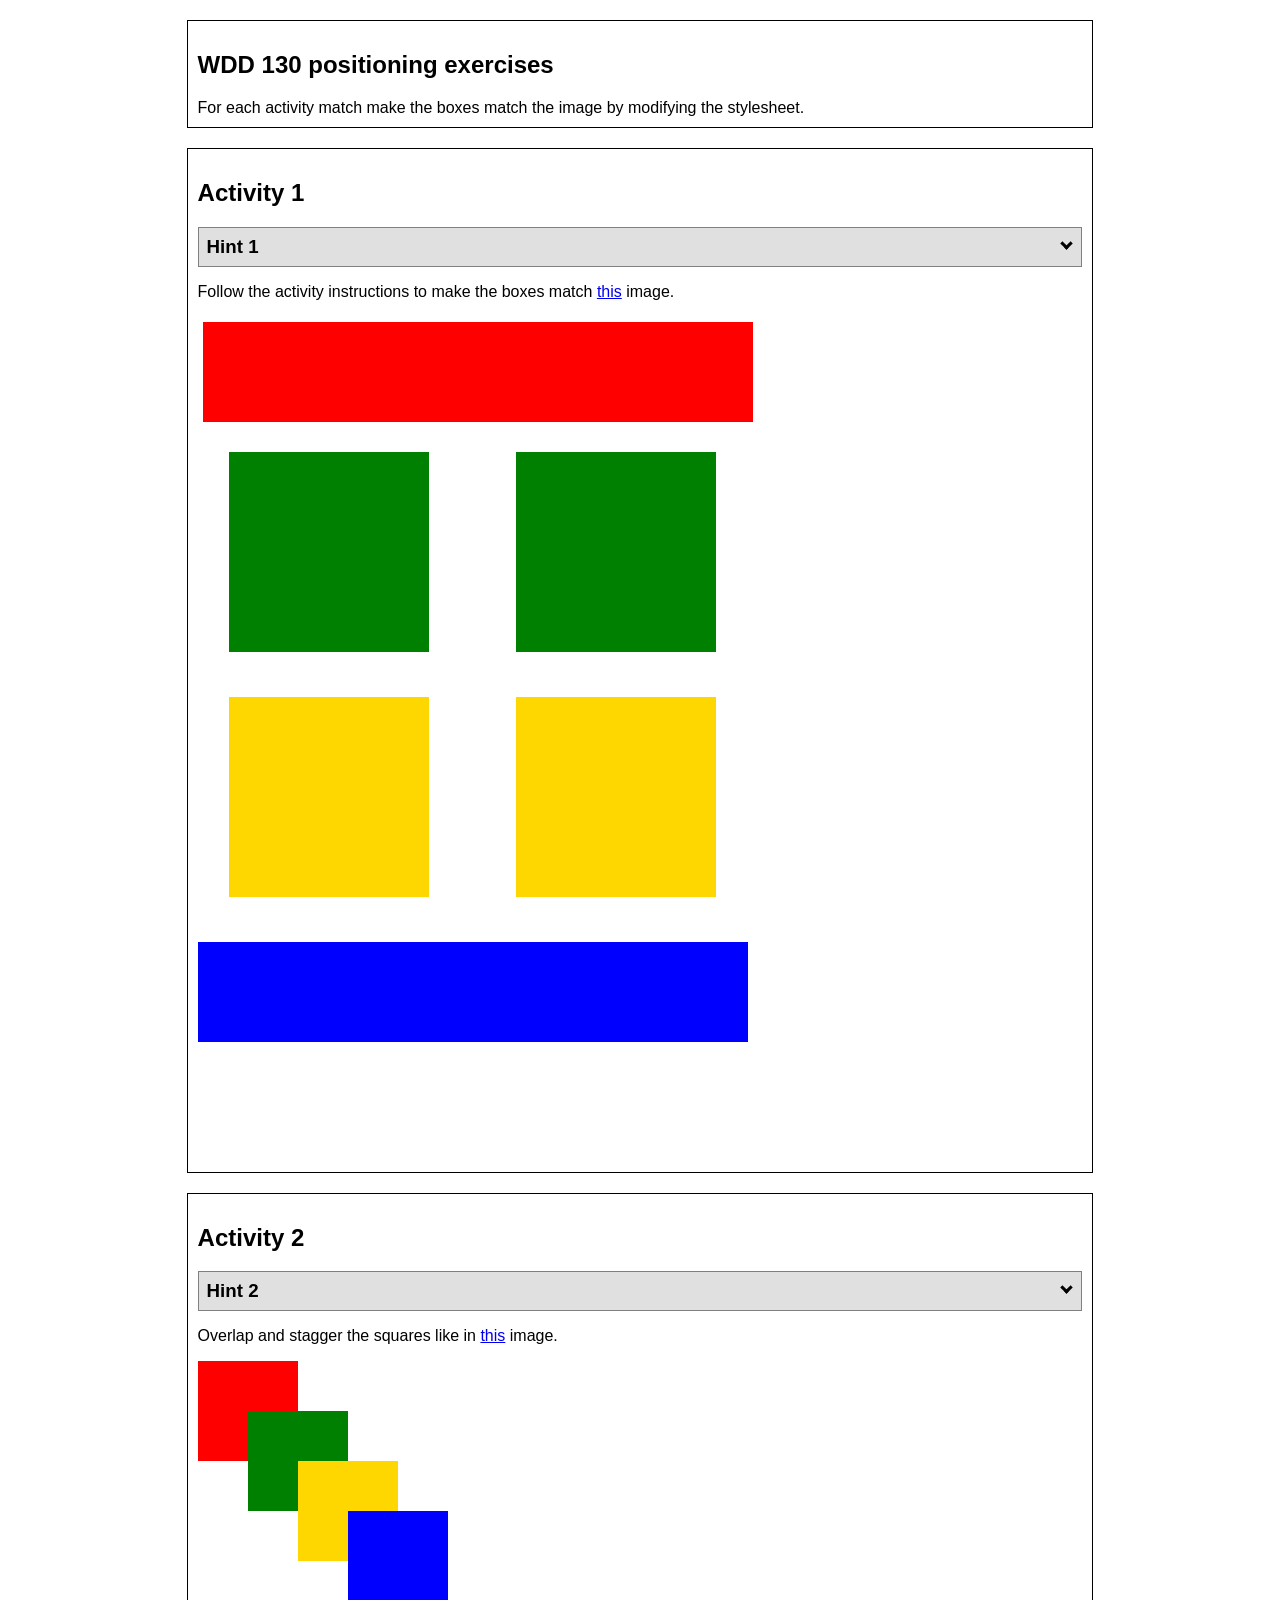
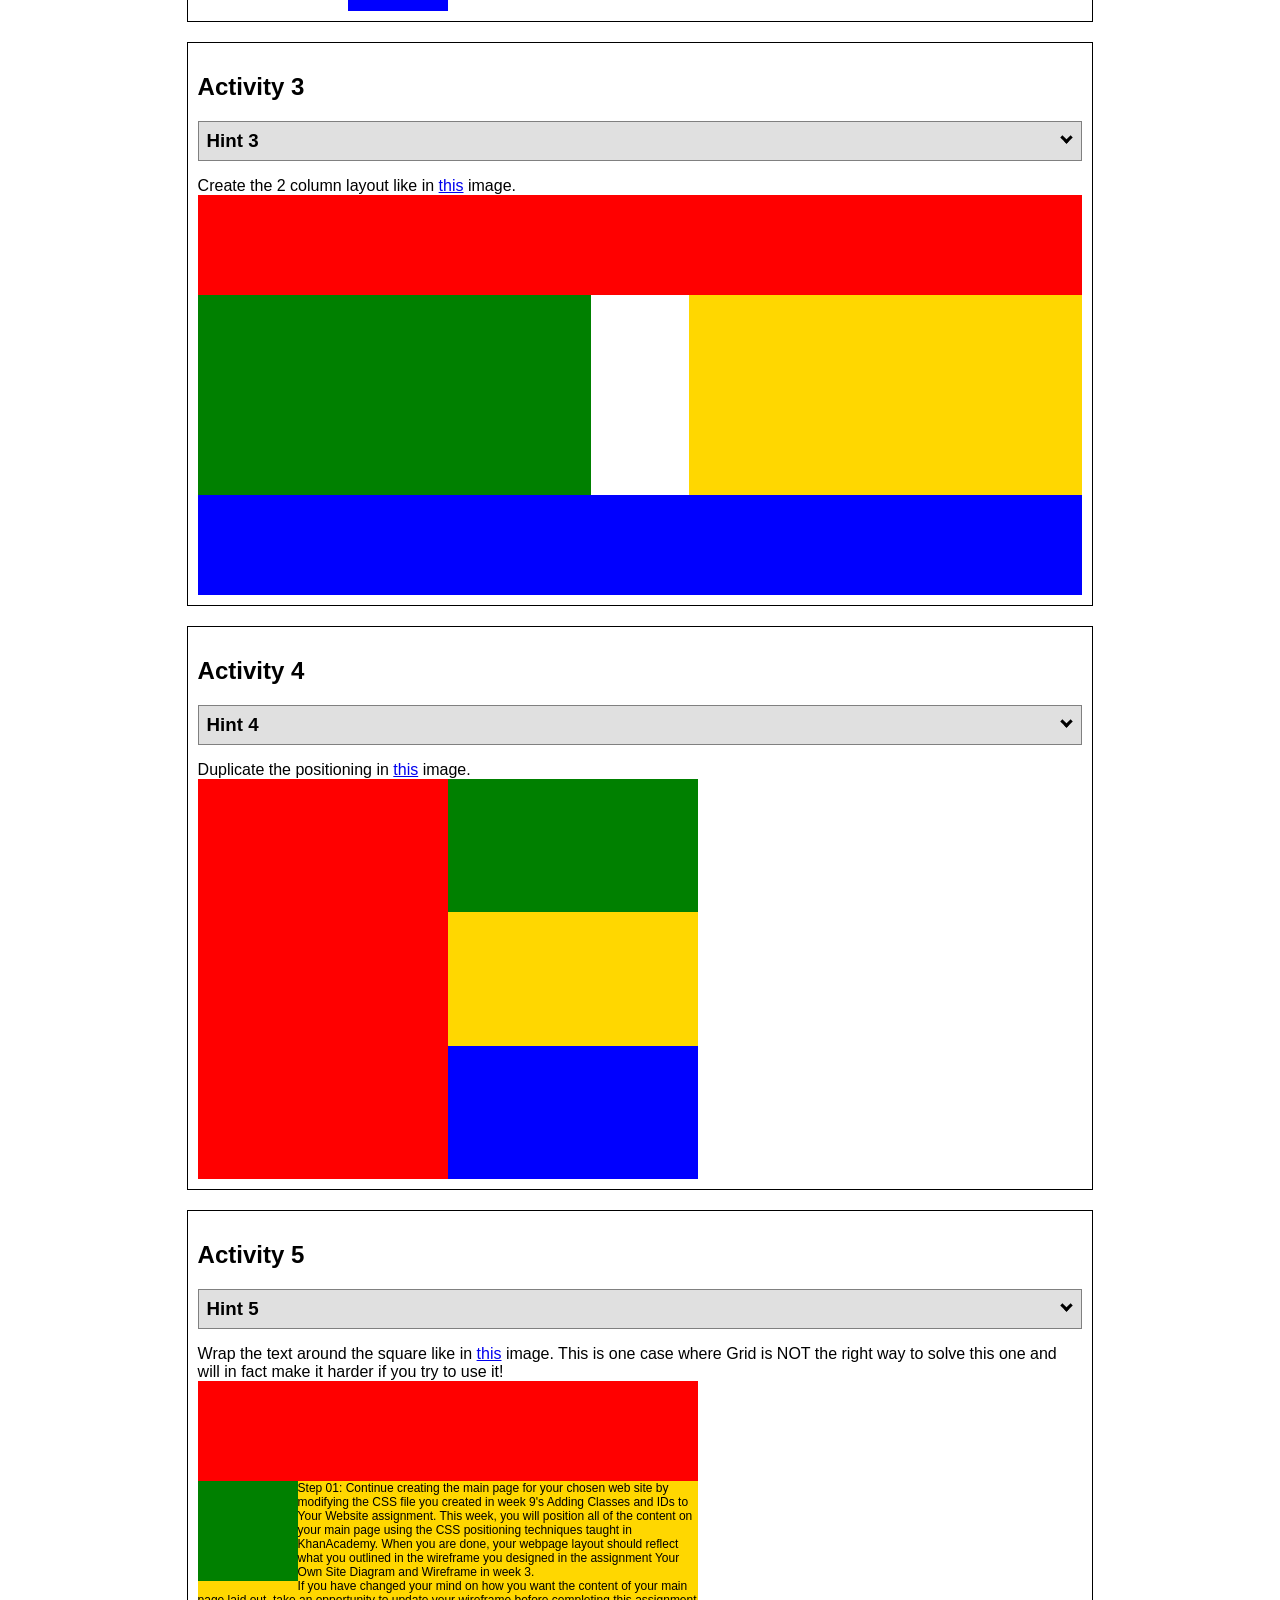
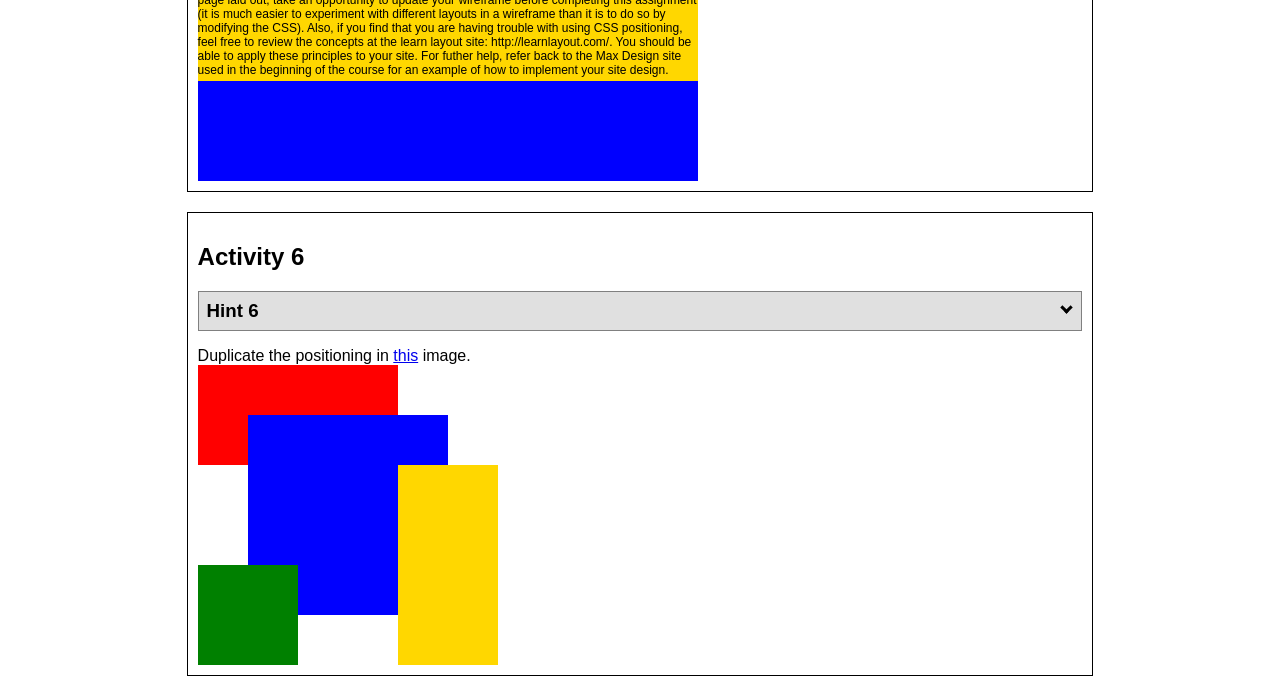
<file: ice/positioning/positioning.html>
<!DOCTYPE html>
<html lang="en">
  <head>
    <!-- HTML - Name: positioning.html -->
    <title>Positioning Activity</title>
    <link rel="stylesheet" type="text/css" href="positionstyles.css" />
  </head>
  <body>
    <div class="activity">
      <h2>WDD 130 positioning exercises</h2>
      For each activity match make the boxes match the image by modifying the stylesheet.</div>
    <div class="activity">
      <h2>Activity 1</h2>
      <section class="hint"><input type="checkbox" ><i></i> <h3>Hint 1</h3><div><p>Use the activity instructions for the firt activity</a></p></div></section>
      <p>Follow the activity instructions to make the boxes match  <a href="images/example1.png" target="_blank">this</a> image.</p>
      <div class="content1" >
        <div class="red1" ></div>
        <div class="green1" ></div>
        <div class="green1" ></div>
        <div class="yellow1"></div>
        <div class="yellow1"></div>
        <div class="blue1"></div>
      </div>
    </div>
    <div class="activity">
      <h2>Activity 2</h2>
      <section class="hint"><input type="checkbox" > <h3>Hint 2</h3><i></i><div>
      <ul>
      <li>grid-template-columns: 50px 50px 50px 50px 50px </li></ul></div></section>
      <p>Overlap and stagger the squares like in <a href="images/example2.png" target="_blank">this</a> image.</p>
      <div class="content2" >
        <div class="red2" ></div>
        <div class="green2" ></div>
        <div class="yellow2"></div>
        <div class="blue2"></div>
      </div>
    </div>
    <div class="activity">
      <h2>Activity 3</h2>
      <section class="hint"><input type="checkbox" > <h3>Hint 3</h3><i></i><div><p>This one is going to be best solved with CSS Grid. Remember to make the boxes the right width first...then start moving them around. </p><h4>Properties used:</h4><ul><li>display:grid;</li><li>grid-template-columns:</li><li>grid-column-gap:</li>
        <li>grid-column:</li>  </ul></div></section>
      Create the 2 column layout like in <a href="images/example3.png" target="_blank">this</a>  image.
      <div class="content3" >
        <div class="red3" ></div>
        <div class="green3" ></div>
        <div class="yellow3"></div>
        <div class="blue3"></div>
      </div>
    </div>
    <div class="activity">
      <h2>Activity 4</h2>
      <section class="hint"><input type="checkbox" > <h3>Hint 4</h3><i></i><div><p>For the others we have been primarily concerned with width. For this one you will need to adjust height as well. </p><h4>Properties used:</h4><ul><li>display:grid;</li><li>grid-template-columns:</li><li>grid-row:</li></ul></div></section>
      Duplicate the positioning in <a href="images/example4.png" target="_blank">this</a> image. 
      <div class="content4" >
        <div class="red4" ></div>
        <div class="green4" ></div>
        <div class="yellow4"></div>
        <div class="blue4"></div>
      </div>
    </div>

    <div class="activity">
      <h2>Activity 5</h2>
      <section class="hint"><input type="checkbox" > <h3>Hint 5</h3><i></i><div><p>Grid is <strong>not</strong> the right way to do this.  In fact there is only one way to really do that...and that is with float. Remember that we float the thing we want the text to wrap around.  Also remember to start by making all the shapes the right size and shape.</p><h4>Properties used:</h4><ul><li>float: left;</li></ul></div></section>
      Wrap the text around the square like in <a href="images/example5.png" target="_blank">this</a> image. This is one case where Grid is NOT the right way to solve this one and will in fact make it harder if you try to use it!
      <div class="content5" >
        <div class="red5" ></div>
        <div class="green5" ></div>
        <div class="yellow5">Step 01: Continue creating the main page for your chosen web site by modifying the CSS file you created in week 9's Adding Classes and IDs to Your Website assignment. This week, you will position all of the content on your main page using the CSS positioning techniques taught in KhanAcademy. When you are done, your webpage layout should reflect what you outlined in the wireframe you designed in the assignment Your Own Site Diagram and Wireframe in week 3. <br />
          If you have changed your mind on how you want the content of your main page laid out, take an opportunity to update your wireframe before completing this assignment (it is much easier to experiment with different layouts in a wireframe than it is to do so by modifying the CSS). Also, if you find that you are having trouble with using CSS positioning, feel free to review the concepts at the learn layout site: http://learnlayout.com/. You should be able to apply these principles to your site. For futher help, refer back to the Max Design site used in the beginning of the course for an example of how to implement your site design.</div>
        <div class="blue5"></div>
      </div>
    </div>
    <div class="activity">
      <h2>Activity 6</h2>
      <section class="hint"><input type="checkbox" > <h3>Hint 6</h3><i></i><div><p>This one is all about visualizing the grid behind the layout. If you are having a hard time doing that first: all the sizes are even multiples of 100, and second here is another example with the lines drawn: <a href="images/example6-hint.png" target="_blank">example 6 with lines</a>. For this one you will find it easiest if you use px for the column width. You can also use <kbd>z-index</kbd> to control the element layering.    </p><h4>Properties used:</h4><ul><li>display:grid;</li><li>grid-template-columns:</li><li>grid-column:</li><li>grid-row:</li><li><a href="https://www.w3schools.com/cssref/pr_pos_z-index.asp" target="_blank">z-index:</a></li></ul></div></section>
      Duplicate the positioning in <a href="images/example6.png" target="_blank">this</a> image.
      <div class="content6" >
        <div class="red6" ></div>
        <div class="green6" ></div>
        <div class="yellow6"></div>
        <div class="blue6"></div>
      </div>
    </div>
  </body>
</html>
</file>
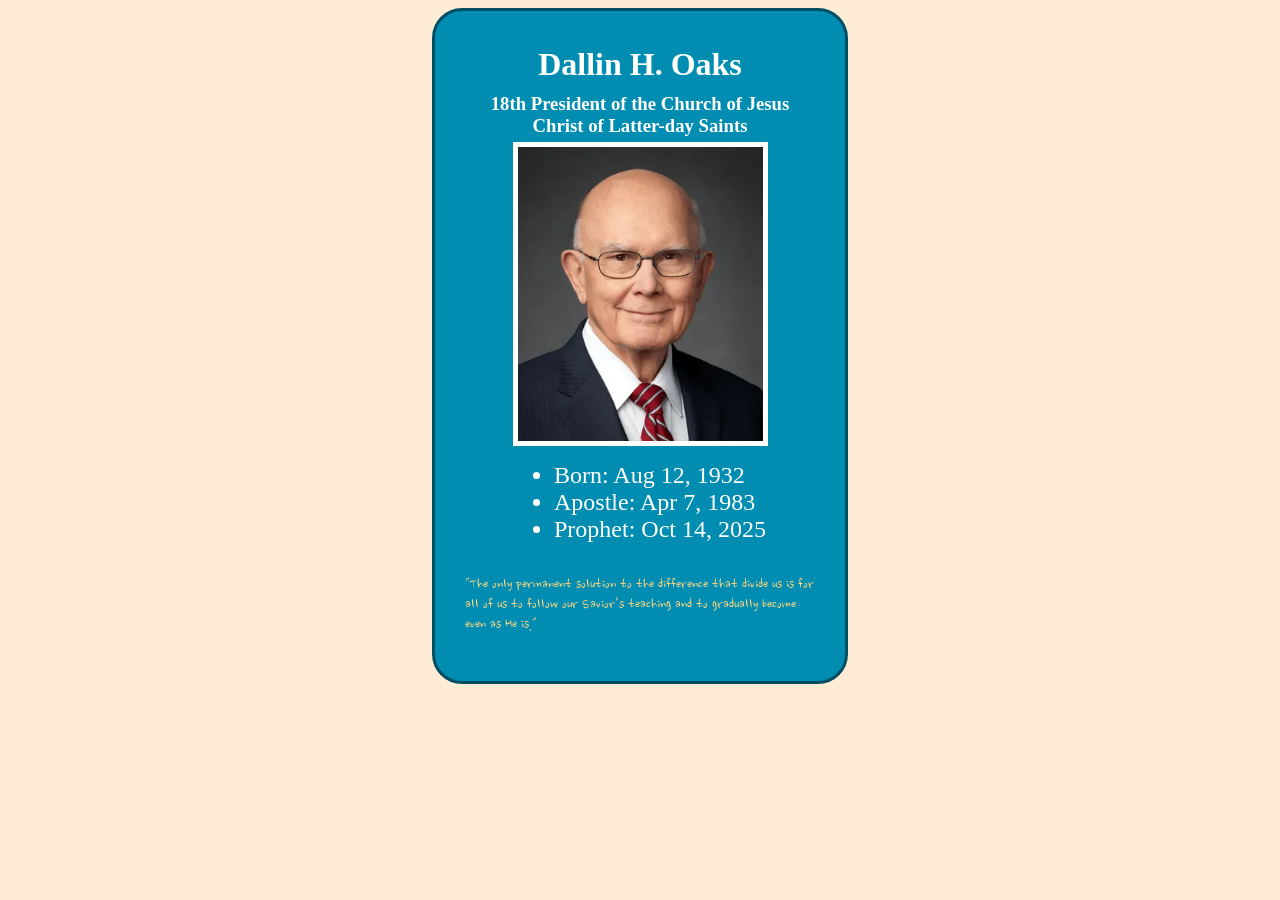
<file: ice/prophet_cards/oaks.html>
<!DOCTYPE html>
<html lang="en">
<head>
    <meta charset="UTF-8">
    <meta name="viewport" content="width=device-width, initial-scale=1.0">
    <title>Dallin H. Oaks</title>
    <style>
        @import url('https://fonts.googleapis.com/css2?family=Nanum+Brush+Script&display=swap');

        /* Insert styles here, this is called an internal stylesheet  */
        body {
            background: #FFECD7;
        }
        
        #card {
            border: 3px solid #004e63;
            background-color: #008DB1;
            border-radius: 30px;
            margin: 0 auto;
            width: 350px;
            color: #FFFFFE;
            display: flex;
            flex-direction: column;
            align-items: center;
            padding: 30px;
        }

        #card h1,
        #card h3 {
            width: 90%;
            text-align: center;
            margin: 5px;
            text-fit: grow;
        } 

        #card img {
            border: 5px solid #FFFFFE;
            width: 70%;
        }
         
        #card li {
            font-size: 24px;
        }

        #fancy-text {
            font-family: "Nanum Brush Script";
            color: #FFD783;
        }

    </style>
</head>
<body>
    <div id="card">
        <h1>Dallin H. Oaks</h1>
        <h3>18th President of the Church of Jesus Christ of Latter-day Saints</h3>
        <img src="images/oaks.webp">
        <ul>
            <li>Born: Aug 12, 1932</li>
            <li>Apostle: Apr 7, 1983</li>   
            <li>Prophet: Oct 14, 2025</li>
            </ul>
        <p id="fancy-text">"The only permanent solution to the difference that divide us is for all of us to follow our Savior's teaching and to gradually become even as He is."</p>
    </div>
</body>
</html>
</file>
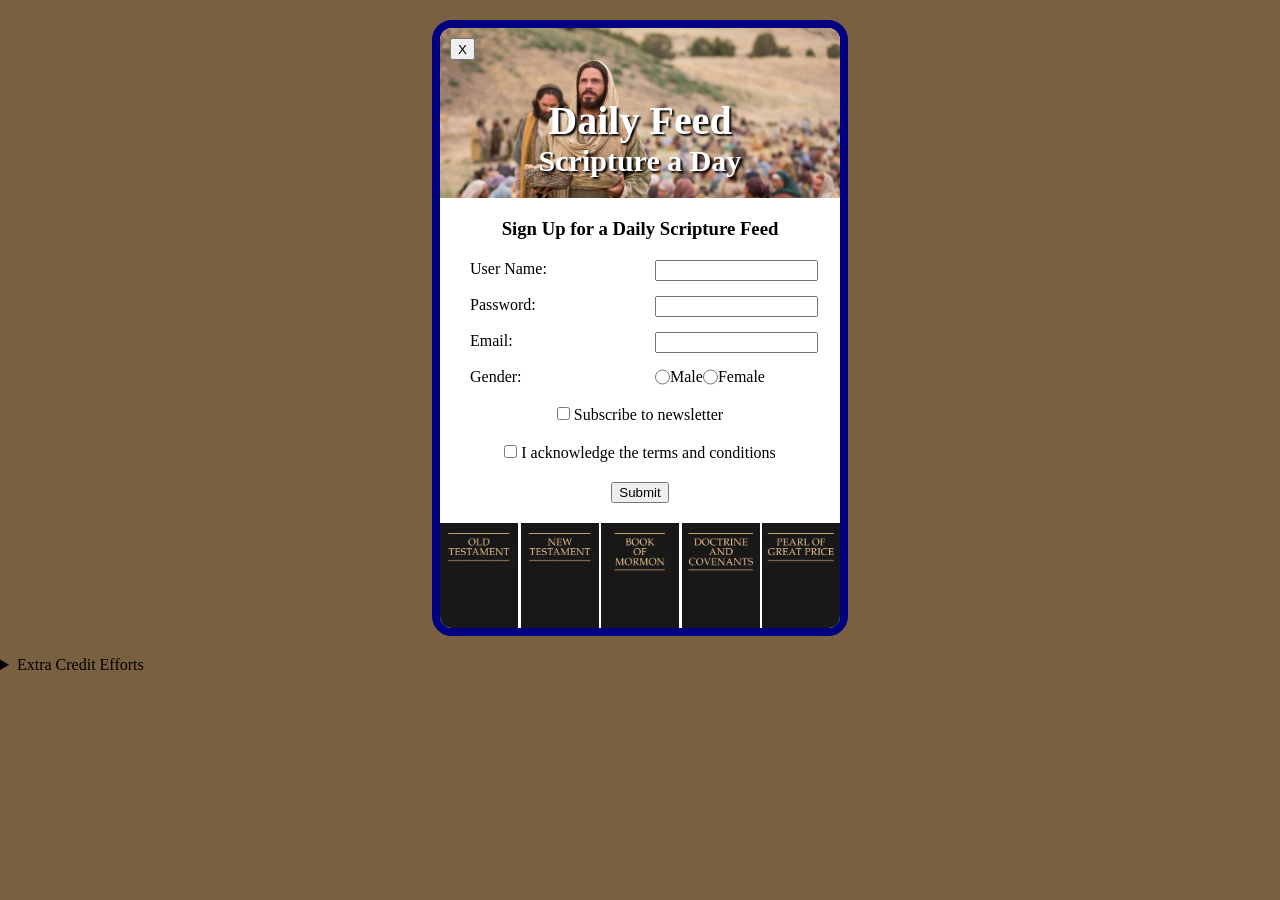
<file: ice/signup/signup.html>
<!DOCTYPE html>
<html lang="en">

<head>
    <meta charset="UTF-8">
    <meta name="viewport" content="width=device-width, initial-scale=1.0">
    <title>Daily Feed Sign Up</title>

    <style>
        * {
            margin: 0;
        }

        body {
            background: rgb(120, 96, 64);
            justify-items: center;
        }

        #formContainer {
            width: 400px;
            margin: 20px auto;
            border: 8px solid navy;
            border-radius: 20px;
            background-color: white;
            overflow: hidden;
        }

        #formHeader {
            height: 150px;
            background-image: url("images/jesus_feeds_5000.jpeg");
            background-size: cover;
            display: grid;
            grid-template-rows: 3fr 2fr 1fr;
            grid-template-columns: 1;
            padding: 0 0 20px 0;
            color: white;
            text-shadow: 2px 2px 2px black;
            text-align: center;
        }

        #formHeader button {
            width: 25px;
            height: 22px;
            margin: 10px 10px;
            padding: 0;
            text-align: center;
            text-justify: center;
        }

        #formHeader h3 {
            font-size: 30px;
            grid-row: 3;
        }
        #formHeader h2 {
            font-size: 40px;
            grid-row: 2;
        }

        
        #myForm {
            display: flex;
            flex-direction: column;
            gap: 20px;
            padding: 20px 30px;
            text-align: center;
        }
        
        #formInputs {
            display: grid;
            grid-template-columns: 1fr 1fr;
            justify-content: left;
            text-align: left;
            gap: 15px 30px;
        }

        #formInputs input {
            width: 100%;
        }

        #genderButtons {
            display: flex;
            flex-direction: row;
            justify-items: flex-end;
            padding: 0;
        }



        #genderButtons input {
            width: 15px;
        }

        #scriptureFooter {
            display: flex;
            justify-content: space-between;
        }
        #scriptureFooter a {
            width: 19.5%;
            height: 105px;
            transition: all 0.2s;
        }
        #scriptureFooter a img {
            width: 100%;
            height: 100%;
        }

        #scriptureFooter a:hover {
            transform:scale(110%);
            transition: all 0.2s;
        }

        #formHeader button:hover {
            border: 2px solid black;
            border-radius: 2px;
            font-weight: bolder;
        }

        #myForm input:hover {
            background-color: yellow;
        }
        #myForm input:focus {
            background-color: yellow;
        }
        #myForm input:user-valid {
            background-color: lightgreen;
            border: 2px solid forestgreen;
            border-radius: 2px;
        }
        #myForm input:user-invalid {
            background-color: pink;
            border: 2px solid darkred;
            border-radius: 2px;
        }

        #bragging {
            width: 450px;
        }



    </style>




</head>

<body>
    <div id="formContainer">
        <div id="formHeader">
            <button type="button" id="closeBtn">X</button>
            <h2>Daily Feed</h2>
            <h3>Scripture a Day</h3>
        </div>
        <form id="myForm">
            <h3>Sign Up for a Daily Scripture Feed</h3>
            <div id="formInputs">
                <label for="username">User Name:</label>
                <input type="text" id="username" name="username" required>
                <label for="password">Password:</label>
                <input type="password" id="password" name="password" required>
                <label for="email">Email:</label>
                <input type="email" id="email" name="email" required>
                <label>Gender:</label>
                <div id="genderButtons">
                    <input type="radio" id="male" name="gender" value="male" required>
                    <label for="male"> Male </label>
                    <input type="radio" id="female" name="gender" value="female" required>
                    <label for="female"> Female </label>
                </div>
            </div>
            <section>
                <input type="checkbox" id="newsletter" name="newsletter">
                <label for="newsletter">Subscribe to newsletter</label>
            </section>

            <section>
                <input type="checkbox" id="conditions" name="conditions" required>
                <label for="conditions">I acknowledge the terms and conditions</label>
            </section>

            <section>
                <button type="submit">Submit</button>
            </section>
        </form>
        <div id="scriptureFooter">
            <a href="https://www.churchofjesuschrist.org/study/scriptures/ot?lang=eng" target="_blank"><img src="images/old_testament.webp"></a>
            <a href="https://www.churchofjesuschrist.org/study/scriptures/nt?lang=eng" target="_blank"><img src="images/new_testament.webp"></a>
            <a href="https://www.churchofjesuschrist.org/study/scriptures/bofm?lang=eng" target="_blank"><img src="images/book_of_mormon.webp"></a>
            <a href="https://www.churchofjesuschrist.org/study/scriptures/dc-testament?lang=eng" target="_blank"><img src="images/doctrine_and_covenants.webp"></a>
            <a href="https://www.churchofjesuschrist.org/study/scriptures/pgp?lang=eng" target="_blank"><img src="images/pearl_of_great_price.webp"></a>
        </div>

    </div>
    
    <details id="bragging">
        <summary>Extra Credit Efforts</summary>
        <div>
            <ul>
                <li>Hover animations/effects for the scriptures and the x button using the :hover pseudo-class</li>
                <li>Background color for field that is being edited using the :focus pseudo-class</li>
                <li>Validation signal for text fields: they turn green when valid and red if invalid using the :user-valid and :user-invalid pseudoclasses</li>
                <li>Learned about and implemented the <strong>&lt;details&gt;</strong> tag to make this expandable menu</li>
            </ul>
            
        </div>
    </details>

    <div id="output"></div>

    <script>
        // Here is some Javascript to start looking forward to wdd131
        document.getElementById("closeBtn").addEventListener("click", function () {
            document.getElementById("formContainer").style.display = "none";
         });
        const form = document.getElementById('myForm');
        const output = document.getElementById('output');

        form.addEventListener('submit', function (event) {
            event.preventDefault(); // Stop form from actually submitting

            const formData = new FormData(form);
            const entries = [];

            for (const [key, value] of formData.entries()) {
                if (key == "password") {
                    entries.push(`<strong>${key}</strong>: ${value} (you should probably encrypt the password)`);
                } else {
                    entries.push(`<strong>${key}</strong>: ${value}`);
                }
            }

            output.innerHTML = `
            <br>  
            <h3>Here is the data that would be sent to the server:</h3>
            <ul>
                ${entries.map(item => `<li>${item}</li>`).join('')}
            </ul>
            `;
                });
    </script>

</body>

</html>
</file>
<file: styles/styles.css>
#main-container {
    text-align: center;
    font-family: "Roboto Condensed", Arial;
    margin: -10px;
}

.portal-header {
    background-color: #2c3e50;
    text-align: center;
    padding: 20px;
}

.portal-header h1 {
    color: white;
    font-family: 'Courier New', Courier, monospace;
}

.portal-navbar {
    display: flex;
    align-items: center;
    justify-content: center;
    height: 20px;
    gap: 40px;
    transform: translateY(25px);
}

.portal-navbar img {
    border-radius: 15px;

}

.logo {
    width: 150px;
    height: auto;
}

.portal-navbar ul {
    display: flex;
    list-style: none;
    gap: 40px;

    margin: 0;
    padding: 0;
}

.portal-navbar a {
    display: flex;
    justify-content: center;
    align-items: center;
    font-size: x-large;
    width: 150px;
    height: 80px;
    font-family: 'Courier New', Courier, monospace;
    text-decoration: none;
    color: black;
    background-color: #95a5a6;
    border: 2px solid #2c3e50;
    border-radius: 15px;
}


.portal-navbar a:hover {
    background-color: #18bc9c;
}


.main-body {
    max-width: 1000px;
    margin: 0 auto;
    display: flex;
    flex-direction: column;
    padding: 80px 0 20px;
    gap: 20px;
}


.body-section {
    display: grid;
    grid-template-columns: 1fr;
    grid-template-rows: 1fr;
}

.body-section img {
    width: 45%;
    height: auto;
    border: #2c3e50 solid 5px;
    border-radius: 10px;
    z-index: 1;
    
}

.image-left {
    grid-column: 1;
    grid-row: 1;
    justify-self: start;
}

.image-right {
    grid-column: 1;
    grid-row: 1;
    z-index: 1;
    justify-self: end;
}

.body-section table {
    border: #2c3e50 solid 5px;
    border-radius: 10px;
}

.body-section th, td {
    border-radius: 5px;
    padding: 5px 10px;
}

.body-section table tr th {
    background-color: #18bc9c;
}

.table-left {
    grid-column: 1;
    grid-row: 1;
    z-index: 2;
    width: 65%;
    height: 80%;
    justify-self: start;
    margin: auto 0;
    background-color: #2c3e50;
}

.table-left tr:nth-child(even) {
    background-color: #95a5a6;
}
.table-left tr:nth-child(odd) {
    background-color: #7b8a8b;
}


.form-right {
    grid-column: 1;
    grid-row: 1;
    z-index: 2;
    width: 60%;
    justify-self: end;
    align-self: center;
    justify-content: center;
    align-content: center;
    border: #2c3e50 solid 5px;
    border-radius: 10px;
    background-color:#7b8a8b;
    padding: 25px;
}

.form-right form{
    font-size:xx-large;
}


.form-right form input {
    border: 2px solid #2c3e50;
    border-radius: 5px;
    height: 40px;
    font-size: large;
}

.form-right form input[type=email] {
    width: 70%;
}

.portal-footer {
    background-color: #2c3e50;
    padding: 5px;
    color: white;
}

.portal-footer img {
    width: 50px;
    margin: 20px 50px 0;
}
#about-me-body {
    width: 600px;
    margin: 0 auto ;
    padding: 100px 0 25px;
    justify-self: center;
    text-align: start;
    font-size: larger;
}

#about-me-body p {
    margin: 0 0 10px 0;
}

#about-me-body img {
    width: 30%;
    height: auto;
    float:left;
    overflow: hidden;
    border-radius: 10px;
    margin: 0 10px 10px 0;
}
</file>
<file: ice/styles/styles.css>
.ice-section {
    display: grid;
    grid-template-columns: repeat(12, 1fr);
    grid-template-rows: repeat(8, 1fr);
}

.ice-section img {
    width: 100%;
    height: auto;
    border: #2c3e50 solid 5px;
    border-radius: 10px;
    z-index: 1;
}

#ice-cube-spam {
    background-image: url("../../images/ice_cube_the_cube.jpg");
    background-size: 300px;
}


.ice-section table tr:nth-child(even) {
    background-color: #95a5a6;
}
.ice-section table tr:nth-child(odd) {
    background-color: #7b8a8b;
}

.ice-section th, td {
    border-radius: 5px;
    padding: 5px 10px;
}

.ice-section table tr th {
    background-color: #18bc9c;
}

.ice-top-right {
    grid-row: 1 / 4;
    grid-column: 1 / 4;
}
.ice-bottom-left {
    grid-row: 6 / 9;
    grid-column: 10 / 13;
}
.ice-table {
    border: #2c3e50 solid 5px;
    border-radius: 10px;
    grid-row: 2 / 8;
    grid-column: 3 / 11;
    z-index: 2;
    justify-self: center;
}
</file>
<file: wwr/styles/style.css>
#content {
    max-width: 1600px;
    margin: 0 auto;
}


nav a {

}

#hero-msg h1 {
    
}

#hero-msg h4 {

}

.button-box {

}

main section {

}
</file>
<file: ice/halloween/styles/styles.css>
*{
    box-sizing:border-box;
}

html{
    animation:lightning 20s infinite;
}

body{
    margin:0;
    font-family:Georgia, serif;
    background:#080808;
    color:#ffd59a;
    text-shadow:0 0 4px rgba(0,0,0,.75);
    min-height:100vh;
    overflow-x:hidden;
    position:relative;
}

/* HAUNTED BACKGROUND */

body::before{
    content:"";
    position:fixed;
    inset:-50%;

    z-index:-3;

    background:url("../images/images.jpg") repeat;

    opacity:.22;

    transform-origin:center center;

    animation:
        bgSpin 180s linear infinite,
        bgWave 18s ease-in-out infinite alternate,
        bgFlicker 7s infinite;
}

/* CRT SCREEN EFFECT */

body::after{
    content:"";
    position:fixed;
    inset:0;

    z-index:999;

    pointer-events:none;

    background:
        repeating-linear-gradient(
            to bottom,
            rgba(255,255,255,.03) 0px,
            rgba(255,255,255,.03) 1px,
            transparent 2px,
            transparent 4px
        ),
        linear-gradient(
            90deg,
            rgba(255,0,0,.015),
            rgba(0,255,255,.015)
        );

    mix-blend-mode:soft-light;

    animation:crtFlicker .15s infinite;
}

/* WRAPPER */

#wrapper{
    width:min(1100px,90%);
    margin:auto;
    padding:2rem;
    position:relative;
}

/* ATMOSPHERIC FOG */

#wrapper::before{
    content:"";
    position:fixed;
    inset:0;

    background:
        radial-gradient(
            circle at 20% 30%,
            rgba(255,140,0,.04),
            transparent 35%
        ),
        radial-gradient(
            circle at 80% 60%,
            rgba(160,0,255,.04),
            transparent 35%
        );

    animation:fogMove 40s ease-in-out infinite alternate;

    pointer-events:none;

    z-index:-1;
}

/* HEADER */

header{
    margin-bottom:3rem;
}

nav ul{
    display:flex;
    justify-content:center;
    gap:2rem;
    flex-wrap:wrap;
    list-style:none;
    padding:0;
}

nav li{
    padding:.85rem 1.6rem;

    background:
        linear-gradient(
            135deg,
            rgba(255,140,0,.22),
            rgba(180,0,255,.25)
        );

    border:1px solid rgba(255,255,255,.15);

    backdrop-filter:blur(5px);

    transition:
        transform .35s ease,
        box-shadow .35s ease,
        color .35s ease;

    cursor:pointer;
}

nav li:nth-child(odd){
    transform:rotate(-5deg);
}

nav li:nth-child(even){
    transform:rotate(5deg);
}

nav li:hover{
    transform:
        rotate(12deg)
        scale(1.15);

    color:#fff;

    box-shadow:
        0 0 20px orange,
        0 0 50px purple;
}

body:has(nav li:hover){
    animation:screenPanic .12s infinite;
}
@keyframes screenPanic{

    0%{
        filter:
            brightness(1)
            contrast(1);
    }

    10%{
        filter:
            brightness(1.6)
            contrast(1.4);
    }

    20%{
        filter:
            brightness(.7)
            contrast(1.6);
    }

    30%{
        filter:
            brightness(1.7)
            contrast(.8);
    }

    40%{
        filter:
            brightness(.8)
            contrast(2);
    }

    50%{
        filter:
            brightness(1.4)
            contrast(.9);
    }

    100%{
        filter:
            brightness(1)
            contrast(1);
    }
}

body:has(nav li:hover)::before{
    animation:
        bgSpin 10s linear infinite,
        bgWave 1.5s ease-in-out infinite,
        bgFlicker .08s infinite;
}
body:has(nav li:hover) h1{
    animation:
        hauntedGlitch .08s infinite,
        hueShift .5s linear infinite;
}

body:has(nav li:hover) section{
    filter:
        hue-rotate(90deg)
        contrast(1.25);
}
/* TITLE */

h1{
    text-align:center;

    font-size:clamp(3rem,10vw,7rem);

    margin-bottom:2rem;

    text-transform:uppercase;

    letter-spacing:.15em;

    color:#ffdca8;

    text-shadow:
        -3px 0 #ff5555,
        3px 0 #55e6ff,
        0 0 25px #ff8c00,
        0 0 50px #ff5e00;

    animation:
        drift 12s ease-in-out infinite,
        hueShift 25s linear infinite;
}

/* IMAGE */

img{
    display:block;
    width:min(400px,90%);
    margin:2rem auto;

    animation:pulse 6s ease-in-out infinite;

    filter:
        drop-shadow(0 0 20px orange)
        drop-shadow(0 0 40px purple);

    transition:
        transform .3s ease,
        filter .3s ease;
}

img:hover{
    transform:
        rotate(-3deg)
        scale(1.12);

    filter:
        hue-rotate(40deg)
        drop-shadow(0 0 25px orange)
        drop-shadow(5px 0 red)
        drop-shadow(-5px 0 cyan);
}

/* MAIN */

main{
    position:relative;
}

/* FLOATING GLOW ORBS */

main::before{
    content:"";
    position:fixed;

    width:320px;
    height:320px;

    top:5%;
    right:-100px;

    border-radius:50%;

    background:
        radial-gradient(
            circle,
            rgba(255,140,0,.25),
            transparent 70%
        );

    filter:blur(80px);

    animation:floatBlob 18s infinite alternate ease-in-out;

    z-index:-1;
}

main::after{
    content:"";
    position:fixed;

    width:300px;
    height:300px;

    left:-100px;
    bottom:10%;

    border-radius:50%;

    background:
        radial-gradient(
            circle,
            rgba(140,0,255,.22),
            transparent 70%
        );

    filter:blur(90px);

    animation:floatBlob 24s infinite alternate ease-in-out;

    z-index:-1;
}

/* CONTENT PANELS */

section{
    background:rgba(10,10,10,.45);

    backdrop-filter:blur(8px);

    border:1px solid rgba(255,255,255,.08);

    border-radius:20px;

    padding:1.8rem;

    margin:2rem 0;

    box-shadow:
        0 0 20px rgba(255,140,0,.15);

    transition:
        transform .35s ease,
        box-shadow .35s ease,
        filter .35s ease;

    animation:wobble 14s ease-in-out infinite;
}

section:nth-of-type(2){
    animation-delay:-4s;
}

section:nth-of-type(3){
    animation-delay:-8s;
}

section:hover{

    filter:
        brightness(1.1)
        hue-rotate(15deg);

    box-shadow:
        0 0 25px orange,
        0 0 60px rgba(128,0,255,.4);

    animation:hauntedGlitch .16s infinite;
}

/* HEADINGS */

h2{
    font-size:2rem;

    color:#ffa83a;

    text-shadow:
        0 0 8px rgba(255,168,58,.8),
        0 0 15px rgba(255,140,0,.5);
}

/* BODY TEXT */

p{
    line-height:1.9;
    font-size:1.15rem;
    color:#ffe7c0;
}

/* FOOTER */

footer{
    text-align:center;
    margin-top:5rem;
    font-size:1.1rem;
    color:#ffcf8c;
    opacity:.9;

    animation:hueShift 20s linear infinite;
}

/* ANIMATIONS */

@keyframes bgSpin{

    from{
        transform:
            rotate(0deg)
            scale(1.6);
    }

    to{
        transform:
            rotate(360deg)
            scale(1.6);
    }
}

@keyframes bgWave{

    0%{
        transform:
            rotate(0deg)
            scale(1.6)
            skewX(0deg)
            skewY(0deg);

        filter:
            blur(0px)
            hue-rotate(0deg);
    }

    20%{
        transform:
            rotate(72deg)
            scale(1.63)
            skewX(1deg)
            skewY(-1deg);
    }

    40%{
        transform:
            rotate(144deg)
            scale(1.67)
            skewX(-2deg)
            skewY(1deg);
    }

    60%{
        transform:
            rotate(216deg)
            scale(1.65)
            skewX(2deg)
            skewY(-2deg);
    }

    80%{
        transform:
            rotate(288deg)
            scale(1.62)
            skewX(-1deg)
            skewY(1deg);
    }

    100%{
        transform:
            rotate(360deg)
            scale(1.6)
            skewX(0deg)
            skewY(0deg);
    }
}

@keyframes bgFlicker{

    0%{opacity:.22;}
    3%{opacity:.18;}
    6%{opacity:.25;}
    9%{opacity:.19;}
    12%{opacity:.23;}
    25%{opacity:.21;}
    40%{opacity:.26;}
    41%{opacity:.17;}
    42%{opacity:.24;}
    60%{opacity:.22;}
    61%{opacity:.28;}
    62%{opacity:.18;}
    63%{opacity:.25;}
    85%{opacity:.20;}
    100%{opacity:.22;}
}

@keyframes crtFlicker{

    0%{opacity:.9;}
    50%{opacity:1;}
    100%{opacity:.93;}
}

@keyframes drift{

    0%{
        transform:
            translate(-5px,-5px)
            rotate(-1deg);
    }

    25%{
        transform:
            translate(8px,-2px)
            rotate(1deg);
    }

    50%{
        transform:
            translate(2px,8px)
            rotate(-1deg);
    }

    75%{
        transform:
            translate(-7px,2px)
            rotate(2deg);
    }

    100%{
        transform:
            translate(-5px,-5px)
            rotate(-1deg);
    }
}

@keyframes pulse{

    0%,100%{
        transform:scale(1);
    }

    50%{
        transform:scale(1.08);
    }
}

@keyframes hueShift{

    from{
        filter:hue-rotate(0deg);
    }

    to{
        filter:hue-rotate(360deg);
    }
}

@keyframes floatBlob{

    from{
        transform:
            translate(0,0)
            scale(1);
    }

    to{
        transform:
            translate(-120px,50px)
            scale(1.3);
    }
}

@keyframes fogMove{

    from{
        transform:
            scale(1)
            translateX(0);
    }

    to{
        transform:
            scale(1.3)
            translateX(-100px);
    }
}

@keyframes wobble{

    0%,100%{
        transform:
            translateX(0)
            rotate(-1deg);
    }

    50%{
        transform:
            translateX(12px)
            rotate(2deg);
    }
}

@keyframes hauntedGlitch{

    0%{
        transform:
            translate(0,0)
            rotate(-1deg)
            scale(1.03);
    }

    25%{
        transform:
            translate(-2px,1px)
            rotate(1deg)
            scale(1.03);
    }

    50%{
        transform:
            translate(2px,-1px)
            rotate(-1deg)
            scale(1.03);
    }

    75%{
        transform:
            translate(-1px,-2px)
            rotate(2deg)
            scale(1.03);
    }

    100%{
        transform:
            translate(0,0)
            rotate(-1deg)
            scale(1.03);
    }
}
@keyframes lightning{

    0%,85%,100%{
        filter:none;
    }

    86%{
        filter:
            brightness(2.5)
            contrast(1.5);
    }

    87%{
        filter:none;
    }

    88%{
        filter:
            brightness(1.8)
            contrast(1.4);
    }

    89%{
        filter:none;
    }

    90%{
        filter:
            brightness(3)
            contrast(1.6);
    }

    91%{
        filter:none;
    }

    92%{
        filter:
            brightness(1.5)
            contrast(1.3);
    }
}
</file>
<file: ice/favorite_devo/styles/styles.css>
body {
  margin: 0;
  height: 100%;
  font-family: Arial, sans-serif;
  background: linear-gradient(to bottom, #d3d3d3, #001f3f);
  background-repeat: no-repeat; /* Just in case */
  background-attachment: fixed;
}

.container {
  text-align: center;
}

.header {
  padding: 20px 0;
}

.header-image {
  background-image: url('../images/icenter.png'); /* Replace with your image */
  background-repeat: no-repeat;
  background-position: center;
  height: 150px;
  display: flex;
  flex-direction: column;
  justify-content: center;
  color: white;

}

.header-image h1 {
  margin: 0;
  line-height: 0.9;
    font-size: 3.5em;
  font-weight: bold;
  text-shadow: 2px 2px 4px rgba(0, 0, 0, 0.7);
  background: #00000055;
}

.content-box {
  background-color: white;
  margin: 30px auto;
  width: 90%;
  max-width: 900px;
  padding: 40px;
  box-shadow: 5px 5px 0px black;
  min-height: 400px;
}

table {
  width: 75%;
  margin: 0 auto;
}

th {
  background-color: #bbbbbb;
}

th, td {
  padding: 10px;
}

table, th, td {
  border: 2px solid black;
  border-collapse: collapse;
}

tr:nth-child(odd) {
  background-color: #dddddd;
}

.input-grid {
  display: grid;
  grid-template-columns: 20% 55%;
  justify-content: center;
}
</file>
<file: ice/positioning/positionstyles.css>
/* CSS - Name: "positionstyles.css" */
/* Activity 1 styles */
.content1 {
  display: grid;
  grid-template-columns: 1fr 1fr;
  grid-template-rows: 1fr 2fr 2fr 2fr;
  width: 550px;
  gap: 25px;

}
.red1 { 
  width: 100%; 
  height: 100px; 
  background-color: red; 
  grid-column: 1/3;
  grid-row: 1;
  margin: 5px;
} 
.green1 {
  width: 200px; 
  height: 200px; 
  background-color: green; 
  justify-self: center;
} 
.yellow1 {
  width: 200px; 
  height: 200px; 
  background-color: gold; 
  justify-self: center;
} 
.blue1 {
  width: 100%; 
  height: 100px; 
  background-color: blue; 
  grid-column: 1/3;
  grid-row: 4;
} 
/* Activity 2 styles */ 
.content2 {
  /* This is the parent of the activity 2 boxes. */
  display: grid;
  grid-template-columns: repeat(5, 1fr);
  grid-template-rows: repeat(5, 1fr);
  width: 250px;
  height: 250px;
}
.red2 {
  width: 100px; 
  height: 100px; 
  background-color: red; 
  grid-column: 1/3;
  grid-row: 1/3;
} 
.green2 { 
  width: 100px; 
  height: 100px; 
  background-color: green; 
  grid-column: 2/4;
  grid-row: 2/4;
} 
.yellow2 {
  width: 100px; 
  height: 100px; 
  background-color: gold;
  grid-column: 3/5;
  grid-row: 3/5;
} 
.blue2 {
  width: 100px; 
  height: 100px; 
  background-color: blue;
  grid-column: 4/6;
  grid-row: 4/6;
} 
/* Activity 3 styles */ 
.content3 {
  /* This is the parent of the activity 3 boxes. */
  display: grid;
  grid-template-columns: 4fr 1fr 4fr;
  grid-template-rows: 1fr 2fr 1fr;
}
.red3 {
  width: 100%; 
  height: 100px; 
  background-color: red; 
  grid-column: 1/-1;
  grid-row: 1;
} 
.green3 {
  width: 100%; 
  height: 100%; 
  background-color: green;
  grid-row: 2;
  grid-column: 1/2;
} 
.yellow3 {
  width: 100%; 
  height: 100%; 
  background-color: gold; 
  grid-row: 2;
  grid-column: 3/4;
} 
.blue3 {
  width: 100%;
  height: 100px; 
  background-color: blue; 
  grid-column: 1/-1;
  grid-row: 3;
} 
/* Activity 4 styles */ 
.content4 {
  /* This is the parent of the activity 4 boxes. */
  height: 400px;
  width: 500px;
  display: grid;
  grid-template-columns: 1fr 1fr;
  grid-template-rows: 1fr 1fr 1fr;  
}
.red4 {
  width: 100%; 
  height: 100%; 
  background-color: red; 
  grid-row: 1/4;
  grid-column: 1;
} 
.green4 {
  width: 100%; 
  height: 100%; 
  background-color: green; 
  grid-column: 2;
  grid-row: 1;
} 
.yellow4 {
  width: 100%; 
  height: 100%; 
  background-color: gold; 
  grid-column: 2;
  grid-row: 2;
} 
.blue4 {
  width: 100%; 
  height: 100%; 
  background-color: blue; 
  grid-column: 2;
  grid-row: 3;
} 
/* Activity 5 styles */ 
.content5 {
  /* This is the parent of the activity 5 boxes. */
  height: 400px;

}
.red5 { 
  width: 500px; 
  height: 100px; 
  background-color: red; 
} 
.green5 { 
  width: 100px; 
  height: 100px; 
  background-color: green; 
  float:left;

} 
.yellow5 {
  width: 500px; 
  height: 200px; 
  background-color: gold; 
  font-size: 12px;
} 
.blue5 {
  width: 500px; 
  height: 100px; 
  background-color: blue; 
} 
/* Activity 6 styles */ 
.content6 {
  /* This is the parent of the activity 6 boxes. */
  display: grid;
  grid-template-columns: repeat(6, 50px);
  grid-template-rows: repeat(6, 50px);
}
.red6 {
  width: 100%; 
  height: 100%; 
  background-color: red; 
  grid-column: 1/5;
  grid-row: 1/3;
  z-index: 1;
} 
.green6 {
  width: 100%; 
  height: 100%; 
  background-color: green; 
  grid-row: 5/7;
  grid-column: 1/3;
  z-index: 3;
} 
.yellow6 {
  width: 100%; 
  height: 100%; 
  background-color: gold; 
  grid-column: 5/7;
  grid-row: 3/7;
  z-index: 3;
} 
.blue6 {
  width: 100%; 
  height: 100%; 
  background-color: blue; 
  grid-row: 2/6;
  grid-column: 2/6;
  z-index: 2;
} 


/* Do not make any changes below here */
.activity {
  width: 70%; 
  margin: 20px auto; 
  font-family: Arial, sans-serif; 
  border: 1px solid black; 
  padding: 10px; 
  clear:both; 
  overflow: auto;
} 

.hint {
  border: 1px solid grey;
  background: #e0e0e0;
  padding: .5em;
  position: relative;
  margin: 1em 0;
}
.hint h3 {
  margin: 0;
}
.hint:hover {
  background: #d0d0d0;
}
.hint > div {
  display: none;
}

.hint input[type=checkbox] {
  position: absolute;
  width: 100%;
  height: 100%;
  opacity: 0;
  z-index: 1;
  cursor: pointer;
}

.hint input[type=checkbox]:checked ~ div {
  display: block;
}

.hint i {
  position: absolute;
  transform: translate(-6px, 0);
  margin-top: 16px;
  right: 10px;
  top: -3px;
}
.hint i:before, .hint i:after {
  content: "";
  position: absolute;
  background-color: black;
  width: 3px;
  height: 9px;
}
.hint i:before {
  transform: translate(2px, 0) rotate(45deg);
}
.hint i:after {
  transform: translate(-2px, 0) rotate(-45deg);
}

.hint input[type=checkbox]:checked ~ i:before {
  transform: translate(-2px, 0) rotate(45deg);
}
.hint input[type=checkbox]:checked ~ i:after {
  transform: translate(2px, 0) rotate(-45deg);
}
.hint a {
  position: relative;
  z-index: 1;
}
</file>
